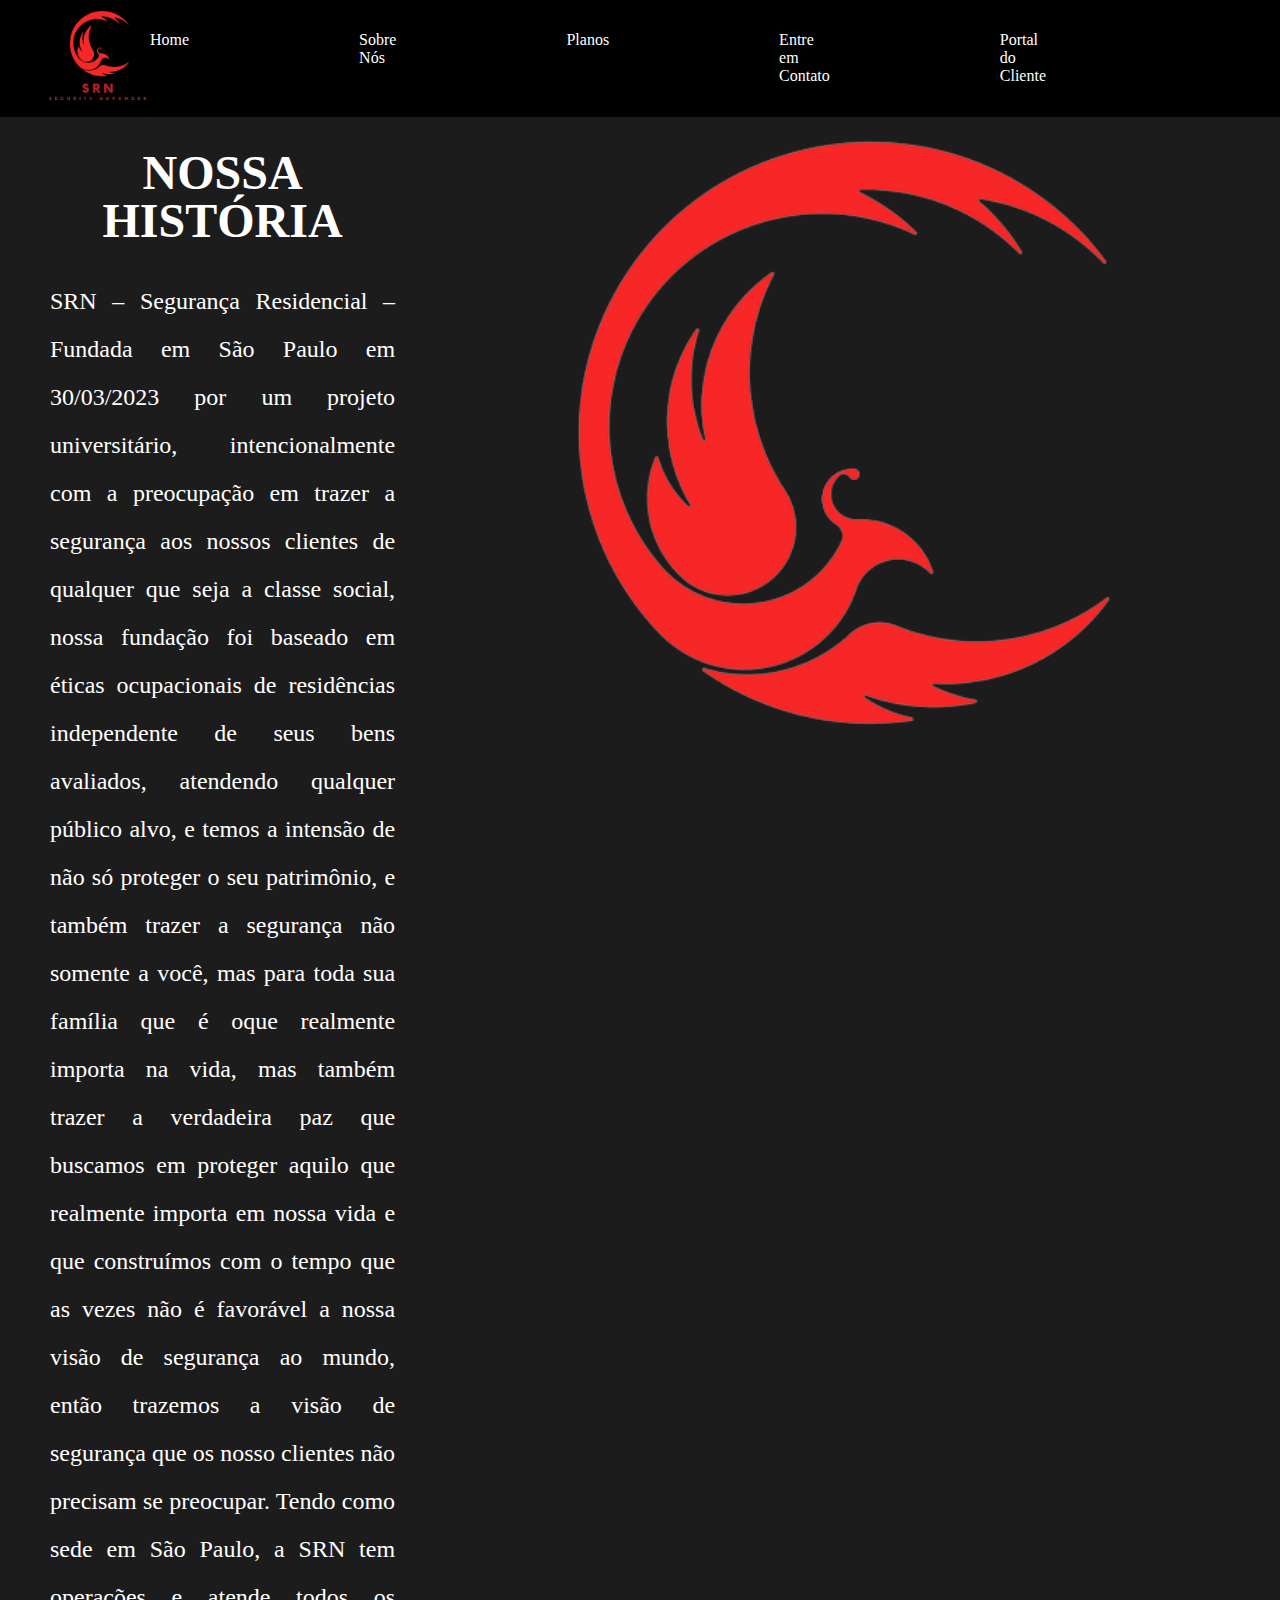
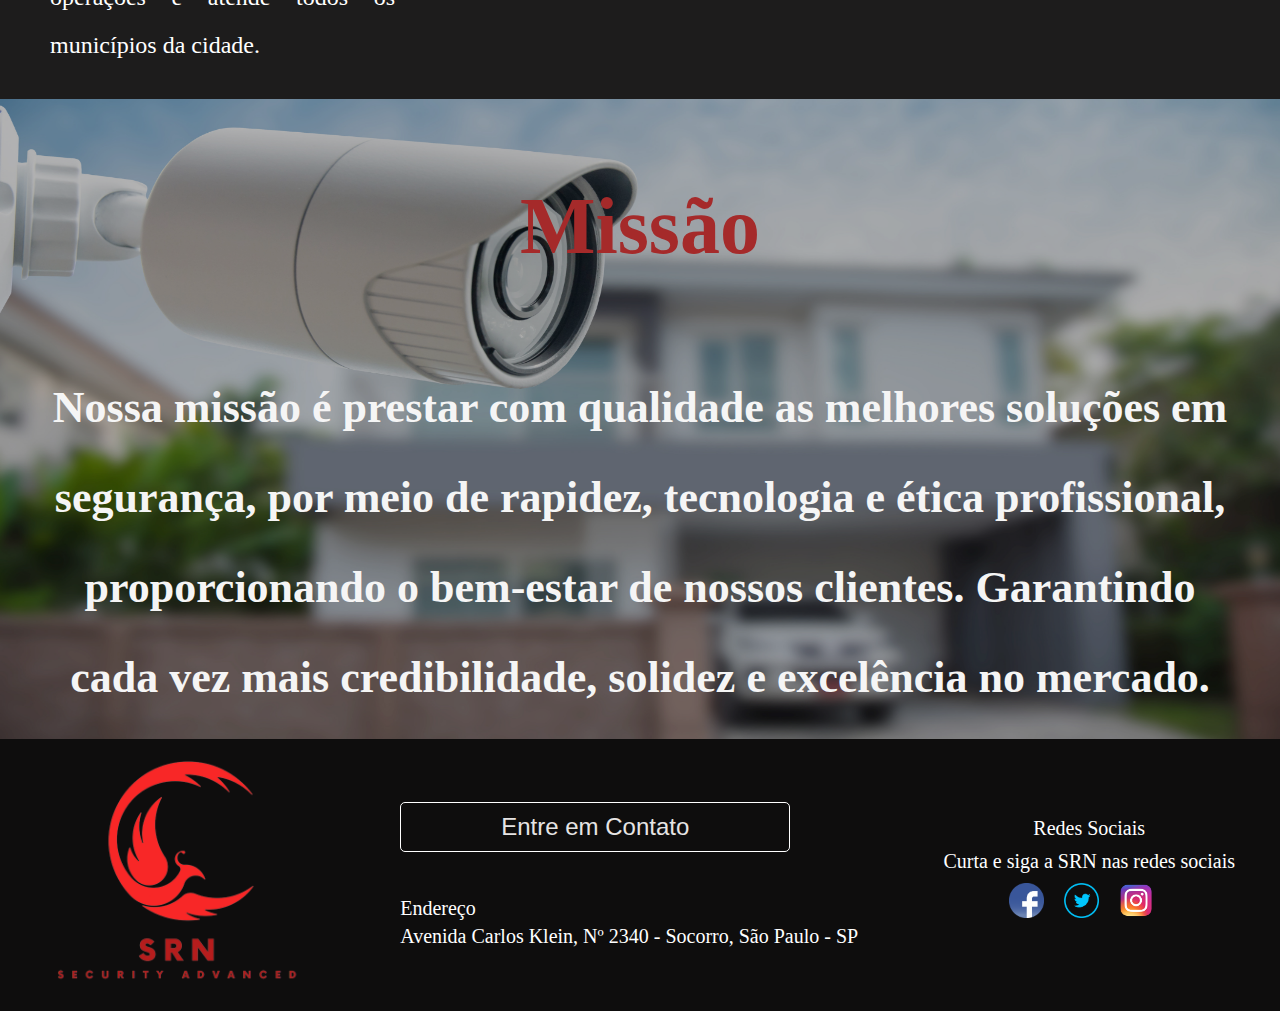
<file: Nova pasta/About Us/index.html>
<!DOCTYPE html>
<html lang="pt-br">
<head>
    <meta charset="UTF-8">
    <meta http-equiv="X-UA-Compatible" content="IE=edge">
    <meta name="viewport" content="width=device-width, initial-scale=1.0">
    <title>Sobre Nós</title>
    <link rel="stylesheet" href="style.css">
    
</head>
<body>

    <header>
        <div class="logo"> <img src="../assets/logo.png"></div>
        <div class="xx">
            <div class="tex1"> <a href="../home/index.html">Home</a></div>
            <div class="tex1"><a href="../About Us/index.html">Sobre Nós</a></div>
            <div class="tex1"><a href="../Plans/index.html">Planos</a></div>
            <div class="tex1"><a href="../Contact us/index.html">Entre em Contato</a></div>
            <div class="tex1"><a href="../login/index.html">Portal do Cliente</a></div>
        </div>
    </header> 
    
    <div class="container-about">
        <div class="box-about">
            <div class="text-box"> 
                <h1>NOSSA HISTÓRIA</h1>
                 SRN – Segurança Residencial – Fundada em São Paulo em 30/03/2023 por um projeto universitário, intencionalmente com a preocupação em trazer a segurança aos nossos clientes de qualquer que seja a classe social, nossa fundação foi baseado em éticas ocupacionais de residências independente de seus bens avaliados, atendendo qualquer público alvo, e temos a intensão de não só proteger o seu patrimônio, e também trazer a segurança não somente a você, mas para toda sua família que é oque realmente importa na vida, mas também trazer a verdadeira paz que buscamos em proteger aquilo que realmente importa em nossa vida e que construímos com o tempo que as vezes não é favorável a nossa visão de segurança ao mundo, então trazemos a visão de segurança que os nosso clientes não precisam se preocupar. Tendo como sede em São Paulo, a SRN tem operações e atende todos os municípios da cidade.

            </div>
            <img src="../assets/fundo1.png">
        </div>
        <div id="slider">
            <div class="selected">
                <h2>Missão</h2>
                <span>Nossa missão é prestar com qualidade as melhores soluções em segurança, por meio de rapidez, tecnologia e ética profissional, proporcionando o bem-estar de nossos clientes. Garantindo cada vez mais credibilidade, solidez e excelência no mercado.</span>
               <img src="../assets/img3 1 (1).png">
            </div>
            <div>
                <h2>Visão</h2>
                <span>Nossa visão é estar entre as maiores seguradoras residenciais do país, sendo exemplo de segurança e confiabilidade.</span>
                <img src="../assets/cam.png">
            </div>
            <div>
                <h2>Valores</h2>
                <span> Nosso valor em primeiro lugar é focar, perceber e decidir o que é relevante, planejando o tempo para execução do trabalho de forma eficiente, buscando soluções e estratégias para otimização dos processos. Tendo a capacidade de alcançar e superar metas estabelecidas, garantindo a qualidade no que é feito.</span>
                <img src="../assets/img12 1.png"></div>
            </div>
    </div>



    <footer>
        <div class="log-footer"><img src="../assets/logo.png"></div>
        <div class="box-footer">
            <a href="https://api.whatsapp.com/send?1=pt_BR&phone=5511999898999"> <button> Entre em Contato  </button></a>
            <div class="end">Endereço</div>
            <span id="footer">Avenida Carlos Klein, Nº 2340 - Socorro, São Paulo - SP            </span>
        </div>
        <div class="sociais"> 
            <div class="title-soc">Redes Sociais</div>
            <div class="sub-so">Curta e siga a SRN nas redes sociais</div>
            <div class="log-soc">
                <img src="../assets/facebook.png">
                <img src="../assets/twitter.png">
                <img src="../assets/instagram.png">
            </div>
        </div>
    </footer>

    
    <script src="./script.js"></script>
</body>
</html>
</file>
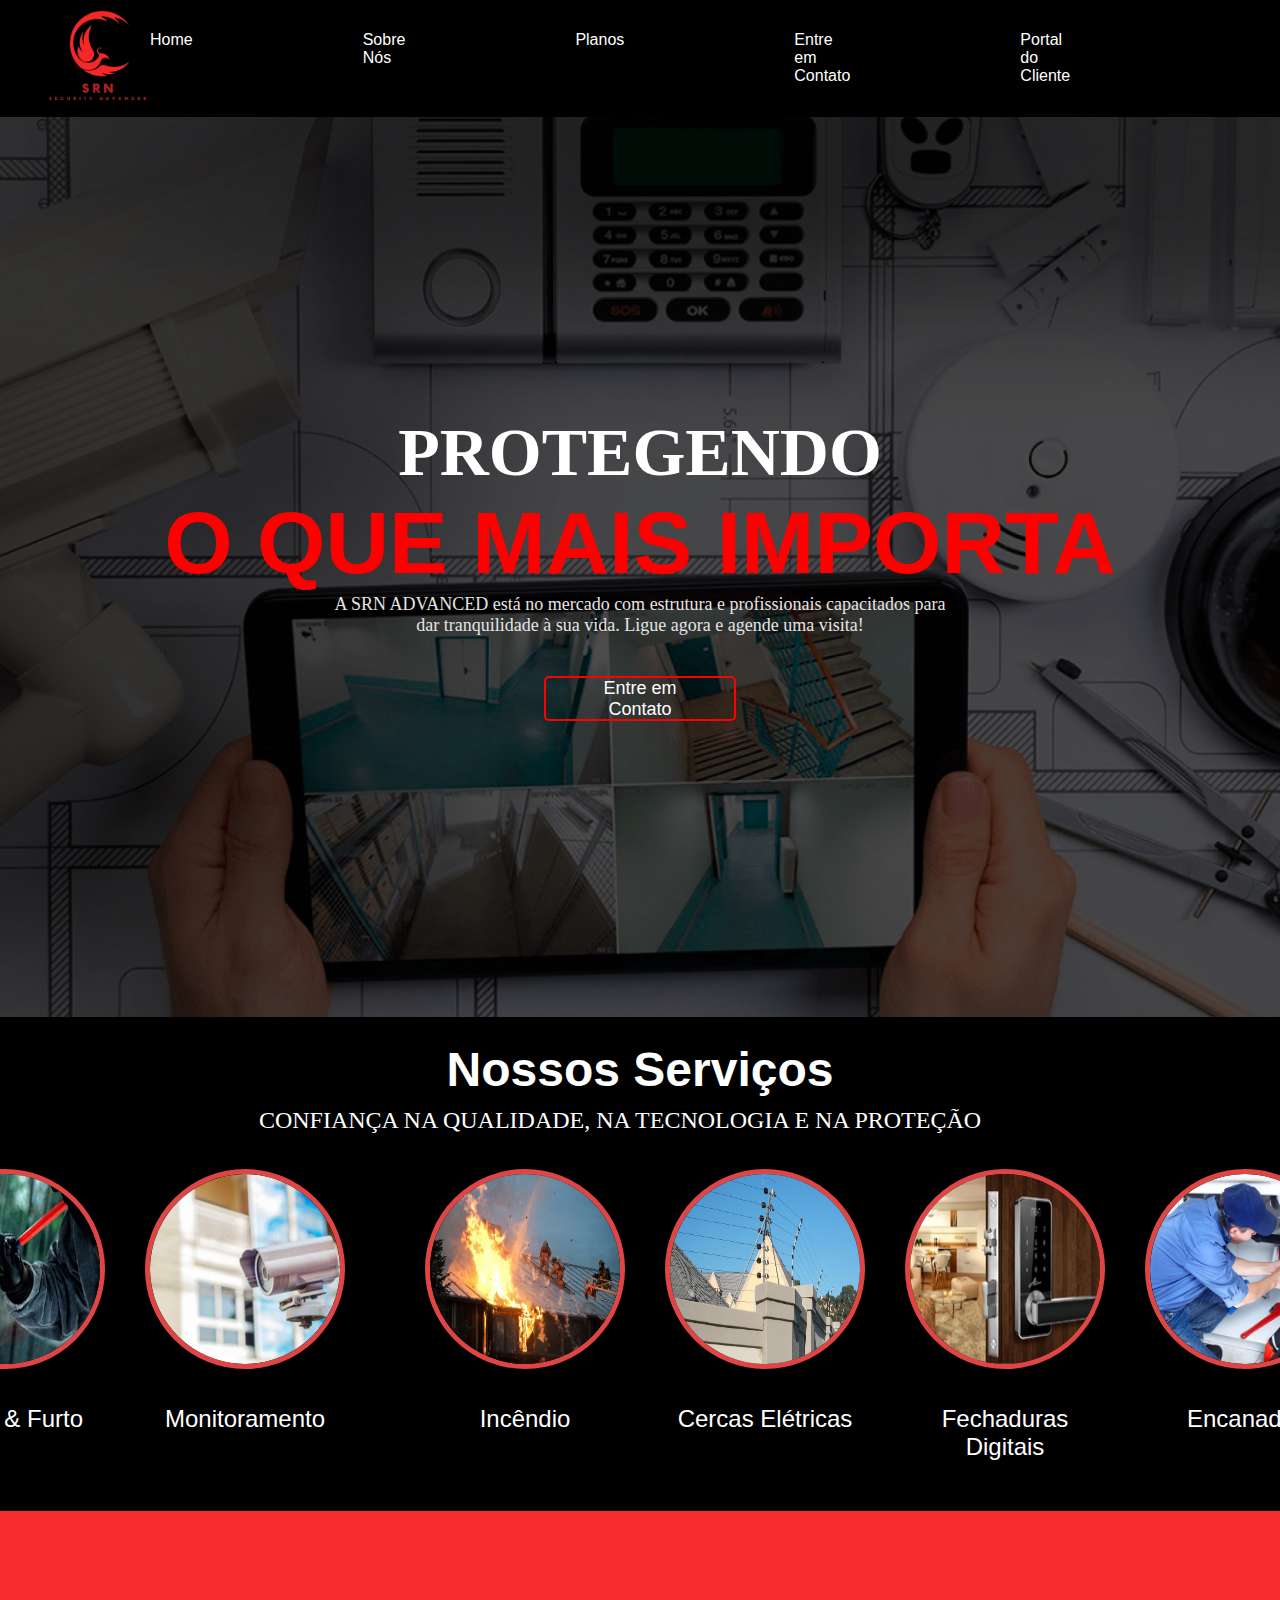
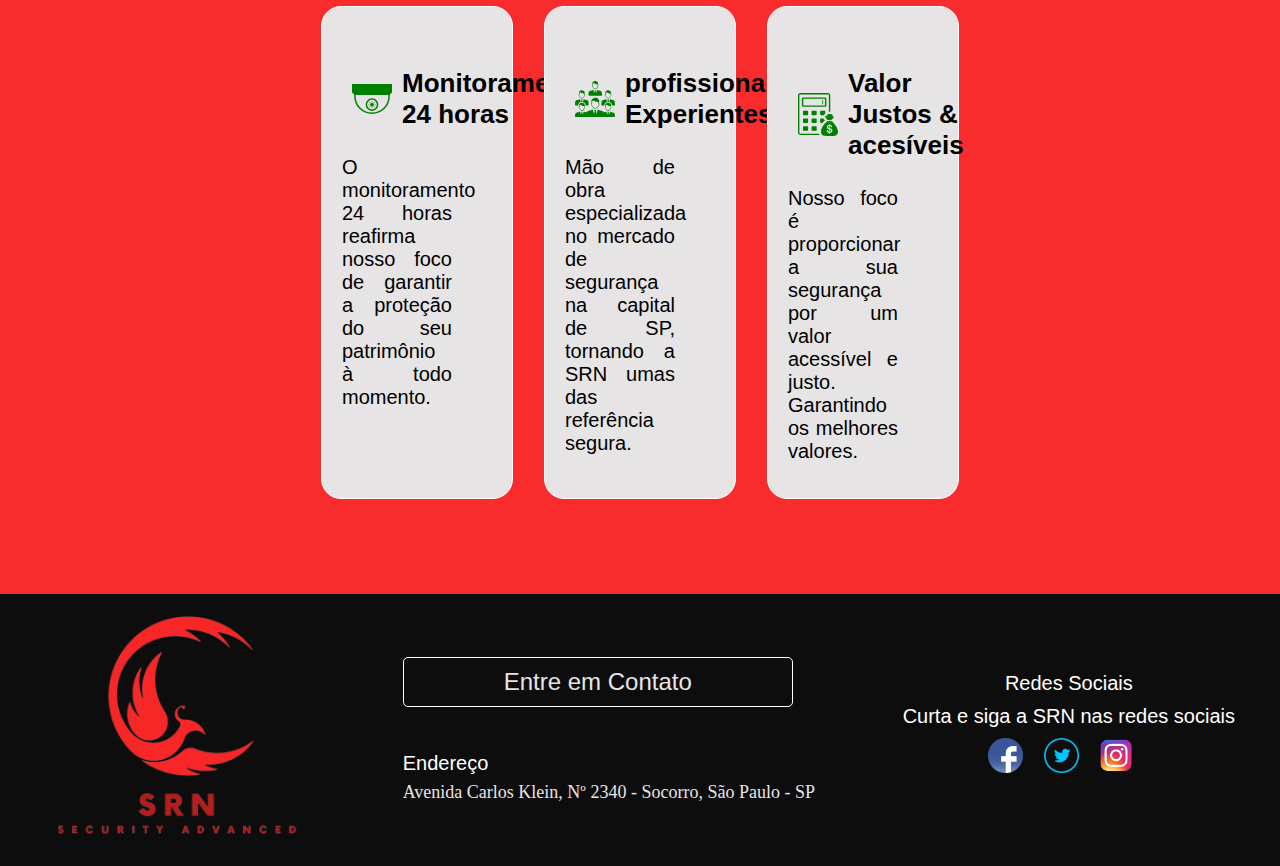
<file: Nova pasta/home/index.html>
<!DOCTYPE html>
<html lang="pt-bt">
<head>
    <meta charset="UTF-8">
    <meta name="viewport" content="width=device-width, initial-scale=1.0">
    <title>HOME</title>
    <link rel="stylesheet" href="style.css">
    <link rel="import" href="../components/header/index.html">
</head>
<body>

    <header>
        <div class="logo"> <img src="../assets/logo.png"></div>
        <div class="xx">
            <div class="tex1"> <a href="../home/index.html">Home</a></div>
            <div class="tex1"><a href="../About Us/index.html">Sobre Nós</a></div>
            <div class="tex1"><a href="../Plans/index.html">Planos</a></div>
            <div class="tex1"><a href="../Contact us/index.html">Entre em Contato</a></div>
            <div class="tex1"><a href="../login/index.html">Portal do Cliente</a></div>
        </div>
    </header>   


    <div class="container-home">
       <h1>PROTEGENDO</h1>
       <h2>O QUE MAIS IMPORTA</h2>
       <span> A SRN ADVANCED está no mercado com estrutura e profissionais capacitados para <br> dar tranquilidade à sua vida. Ligue agora e agende uma visita!</span>
    <button> <a href="../Contact us/index.html">   Entre em Contato</a></button> 
    </div>

    <div class="one-range">
        <div class="box-line"><h4>Nossos Serviços</h4><span>CONFIANÇA NA QUALIDADE, NA TECNOLOGIA E NA PROTEÇÃO</span></div>
        <div class="all-box">
        <div class="one-box">
            <img src="../assets/furto.jpg">
            <div class="title-box">Roubo & Furto</div>
        </div>
        <div class="one-box">
            <img src="../assets/cameras.jpg">
            <div class="title-box">Monitoramento</div>
        </div>
        <div class="one-box">
            <img src="../assets/fire.jpg">
            <div class="title-box">Incêndio</div>
        </div>
        <div class="one-box">
            <img src="../assets/cerca5.jpg">
            <div class="title-box">Cercas Elétricas</div>
        </div>
        <div class="one-box">
            <img src="../assets/fechadura-digital.jpg">
            <div class="title-box">Fechaduras Digitais</div>
        </div>
        <div class="one-box">
            <img src="../assets/encanador.webp">
            <div class="title-box">Encanador</div>
        </div>
        </div>        
    </div>
    <div class="secund-range">
        <div class="secund-box">
            <div class="secund-header">
                <img src="../assets/camera-icon.svg">
                <h3>Monitoramento 24 horas</h3>
            </div>
            <div class="description">O monitoramento 24 horas reafirma nosso foco de garantir a proteção do seu patrimônio à todo momento.</div>
        </div>

        <div class="secund-box">
            <div class="secund-header">
                <img src="../assets/crowd.svg">
                <h3>profissionais Experientes</h3>
            </div>
            <div class="description">Mão de obra especializada no mercado de segurança na capital de SP, tornando a SRN umas das referência segura.</div>
        </div>

        <div class="secund-box">
            <div class="secund-header">
                <img src="../assets/calculator.svg" >
                <h3>Valor Justos & acesíveis </h3>
            </div>
            <div class="description">Nosso foco é proporcionar a sua segurança por um valor acessível e justo. Garantindo os melhores valores. </div>
        </div>
    </div>


    <footer>
        <div class="log-footer"><img src="../assets/logo.png"></div>
        <div class="box-footer">
            <a href="https://api.whatsapp.com/send?1=pt_BR&phone=5511999898999"> <button> Entre em Contato  </button></a>
            <div class="end">Endereço</div>
            <span id="footer">Avenida Carlos Klein, Nº 2340 - Socorro, São Paulo - SP            </span>
        </div>
        <div class="sociais"> 
            <div class="title-soc">Redes Sociais</div>
            <div class="sub-so">Curta e siga a SRN nas redes sociais</div>
            <div class="log-soc">
                <img src="../assets/facebook.png">
                <img src="../assets/twitter.png">
                <img src="../assets/instagram.png">
            </div>
        </div>
    </footer>

    
</body>
</html>
</file>
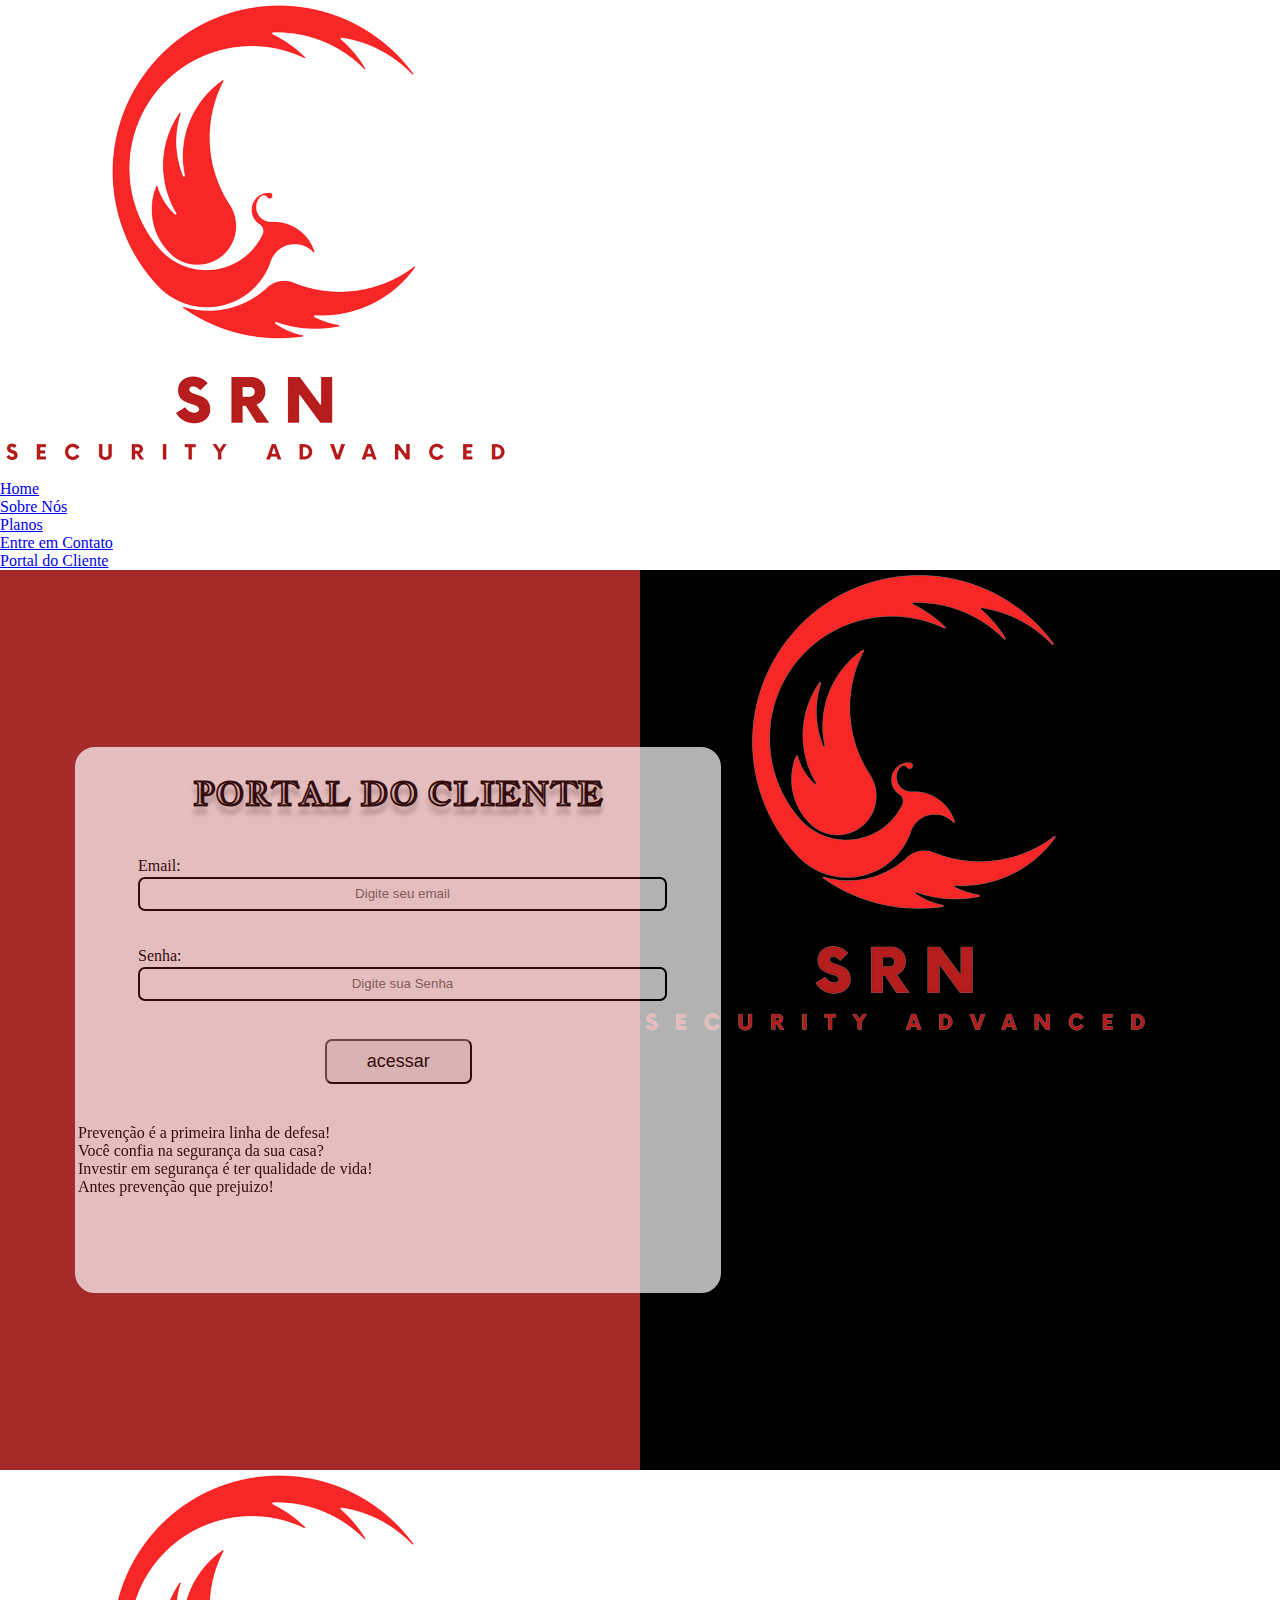
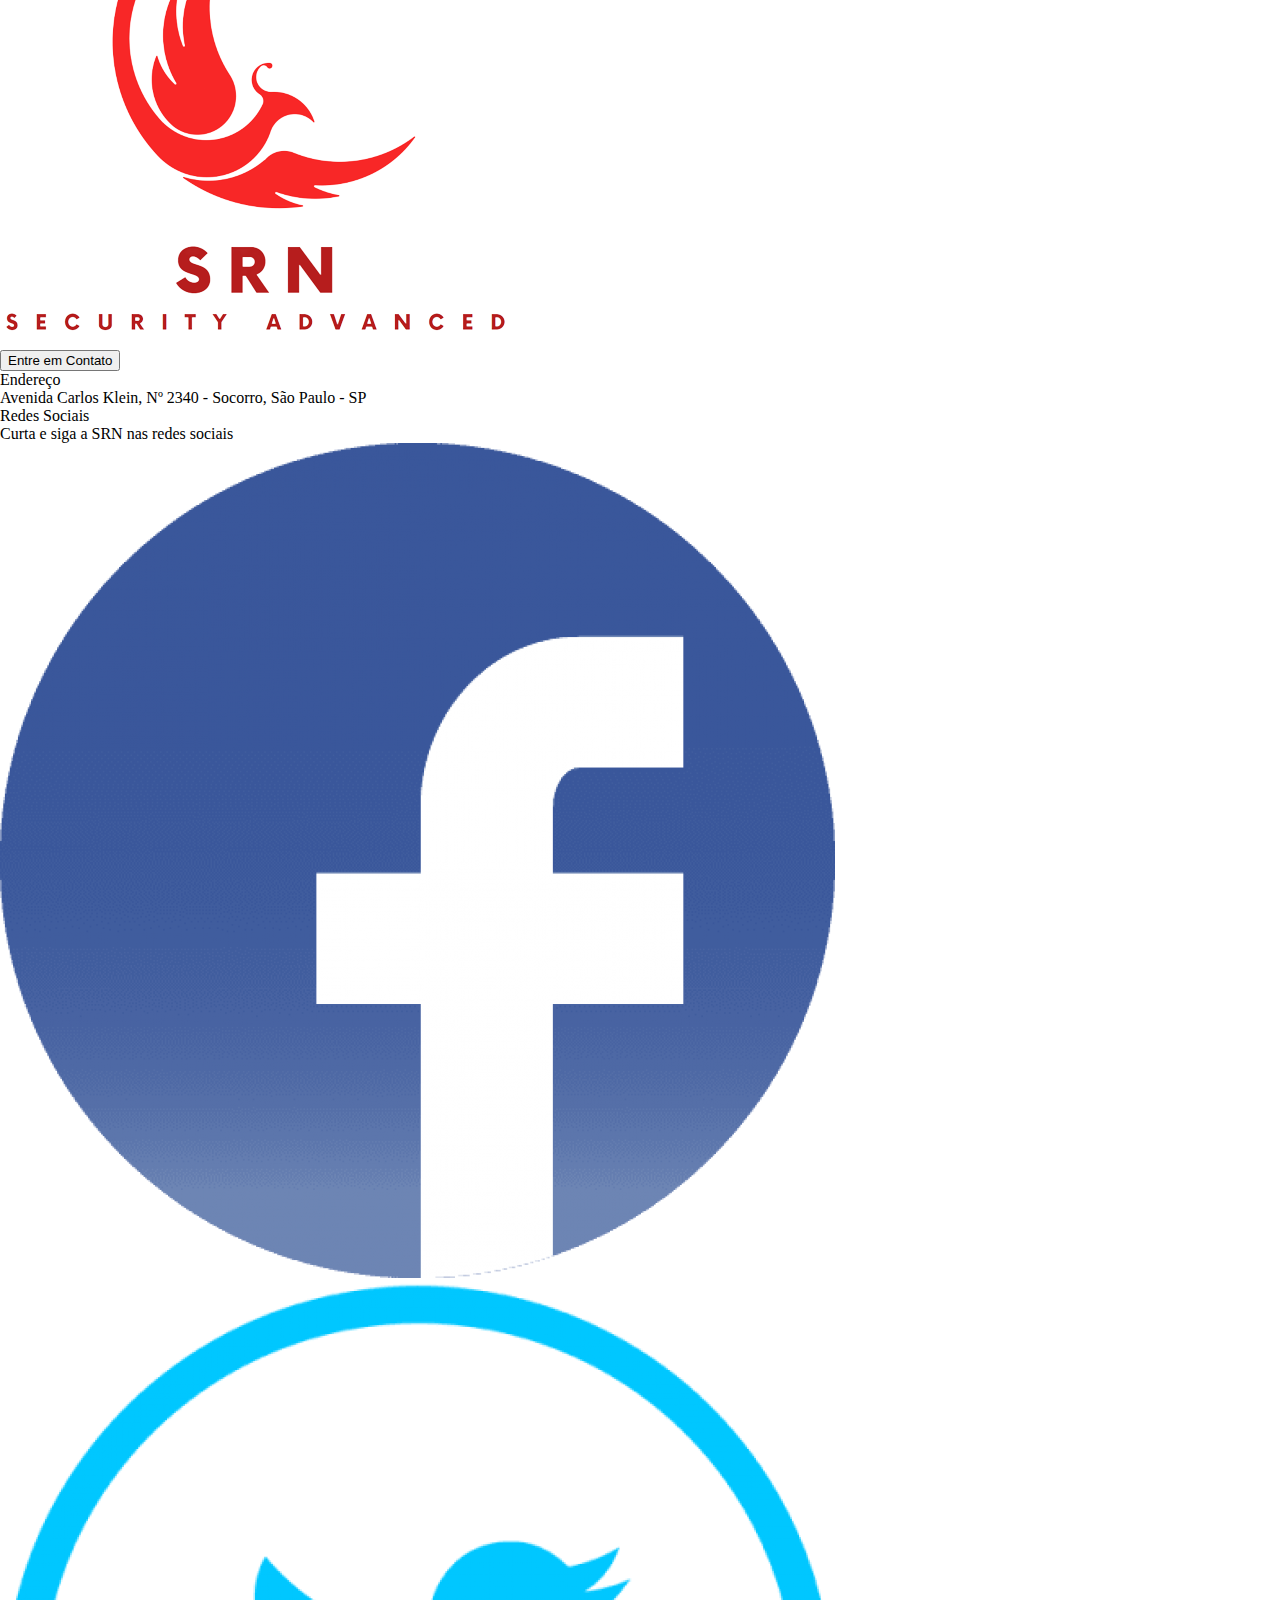
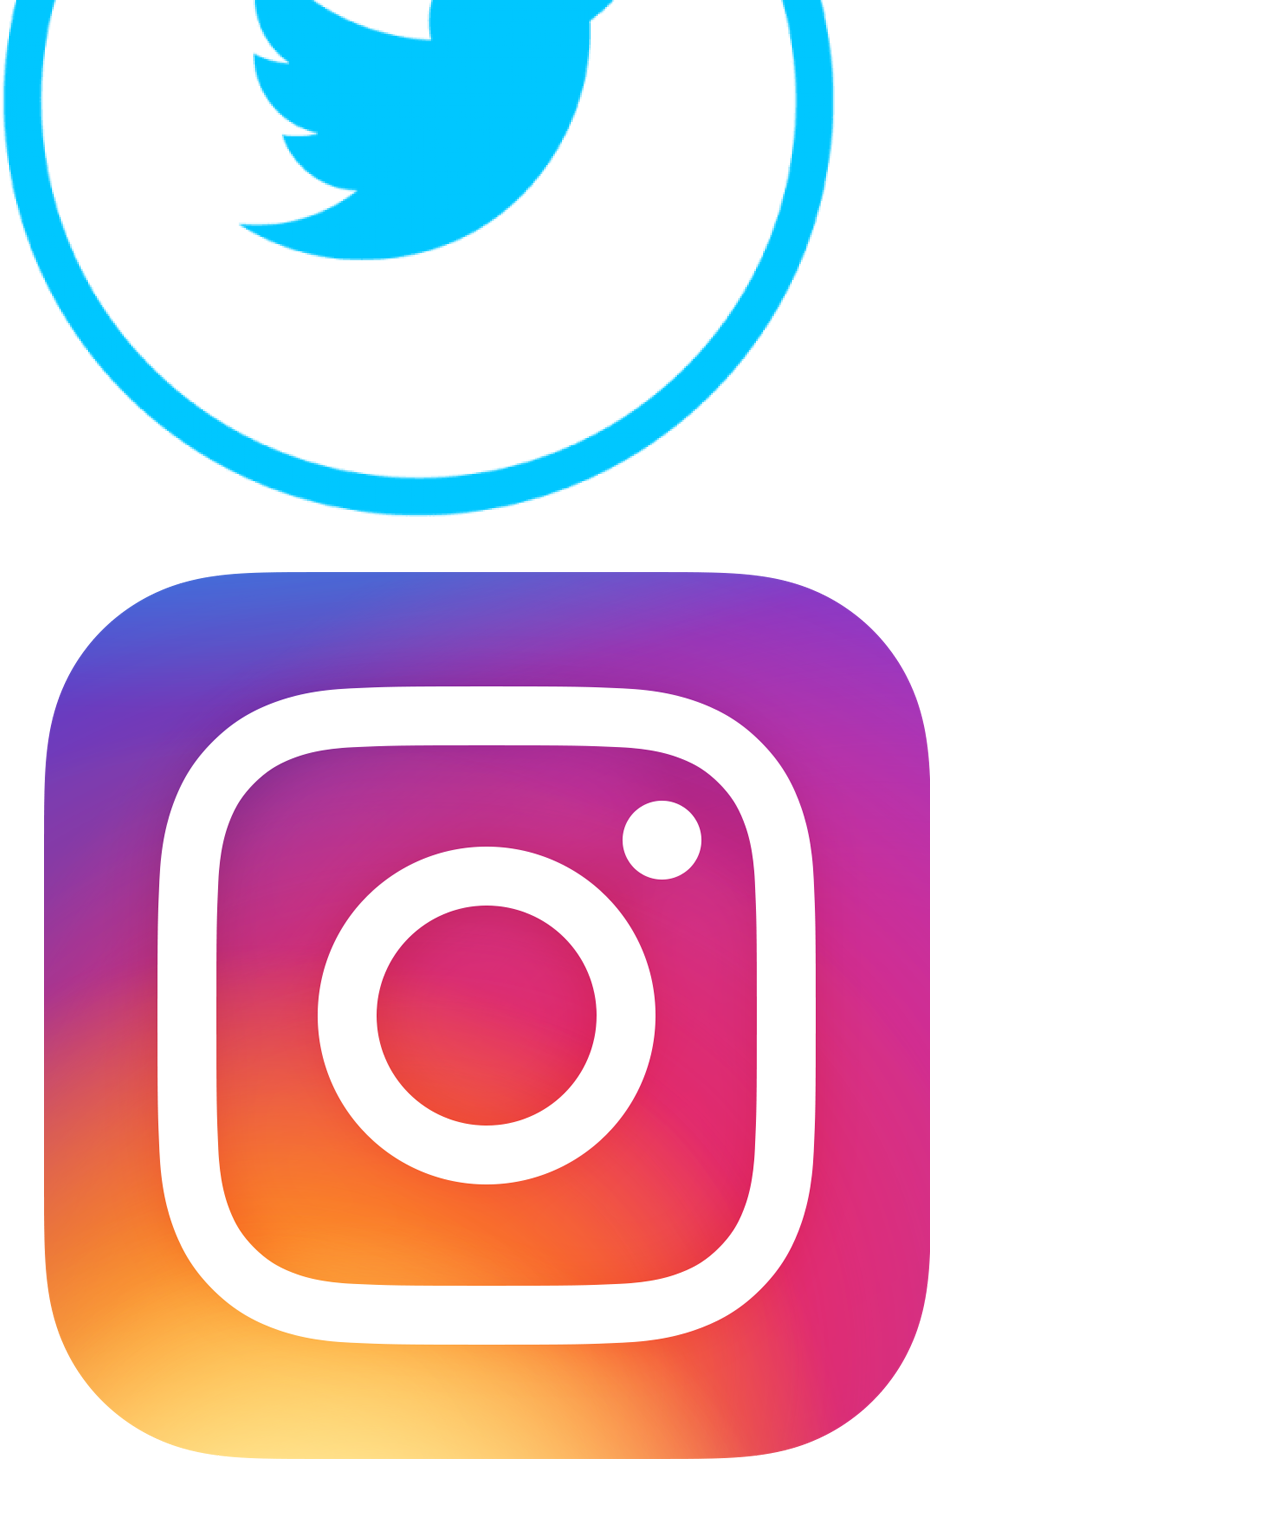
<file: Nova pasta/login/index.html>
<!DOCTYPE html>
<html lang="pt-br">
<head>
    <meta charset="UTF-8">
    <meta name="viewport" content="width=device-width, initial-scale=1.0">
    <title>Portal do Cliente</title>
    <link rel="stylesheet" href="style.css">
</head>
<body>
    <header>
        <div class="logo"> <img src="../assets/logo.png"></div>
        <div class="xx">
            <div class="tex1"> <a href="../home/index.html">Home</a></div>
            <div class="tex1"><a href="../About Us/index.html">Sobre Nós</a></div>
            <div class="tex1"><a href="../Plans/index.html">Planos</a></div>
            <div class="tex1"><a href="../Contact us/index.html">Entre em Contato</a></div>
            <div class="tex1"><a href="../login/index.html">Portal do Cliente</a></div>
        </div>
    </header> 
    
    <div class="container">
        <div class="box1">
            <div class="box-form">
                <h1>PORTAL DO CLIENTE</h1>
                <form name="form" method="post">
                    <label for="email">Email:</label> <br>
                    <input type="email" name="email" id="email" placeholder="Digite seu email"  required> <br><br><br>
                    <label for="senha">Senha:</label> <br>
                    <input type="password" name="senha" id="senha" placeholder="Digite sua Senha" required> <br><br>
                    <input type="submit" name="acessar" id="acessar" value="acessar" onclick="Acessar(senha.value, email.value)">
                </form>
                <div id="slider">
                    <div class="selected">Prevenção é a primeira linha de defesa!</div>
                    <div>Você confia na segurança da sua casa?</div>
                    <div>Investir em segurança é ter qualidade de vida!</div>
                    <div>Antes prevenção que prejuizo!</div>
                </div>
            </div>
        </div>
        <div class="box2"> <img src="../assets/logo.png" alt="logo da empresa"></div>
    </div>




    <footer>
        <div class="log-footer"><img src="../assets/logo.png"></div>
        <div class="box-footer">
            <a href="../Contact us/index.html">  <button> Entre em Contato  </button></a>
            <div class="end">Endereço</div>
            <span id="footer">Avenida Carlos Klein, Nº 2340 - Socorro, São Paulo - SP            </span>
        </div>
        <div class="sociais"> 
            <div class="title-soc">Redes Sociais</div>
            <div class="sub-so">Curta e siga a SRN nas redes sociais</div>
            <div class="log-soc">
                <img src="../assets/facebook.png">
                <img src="../assets/twitter.png">
                <img src="../assets/instagram.png">
            </div>
        </div>
    </footer>


    <script src="./script.js"></script>
</body>
</html>
</file>
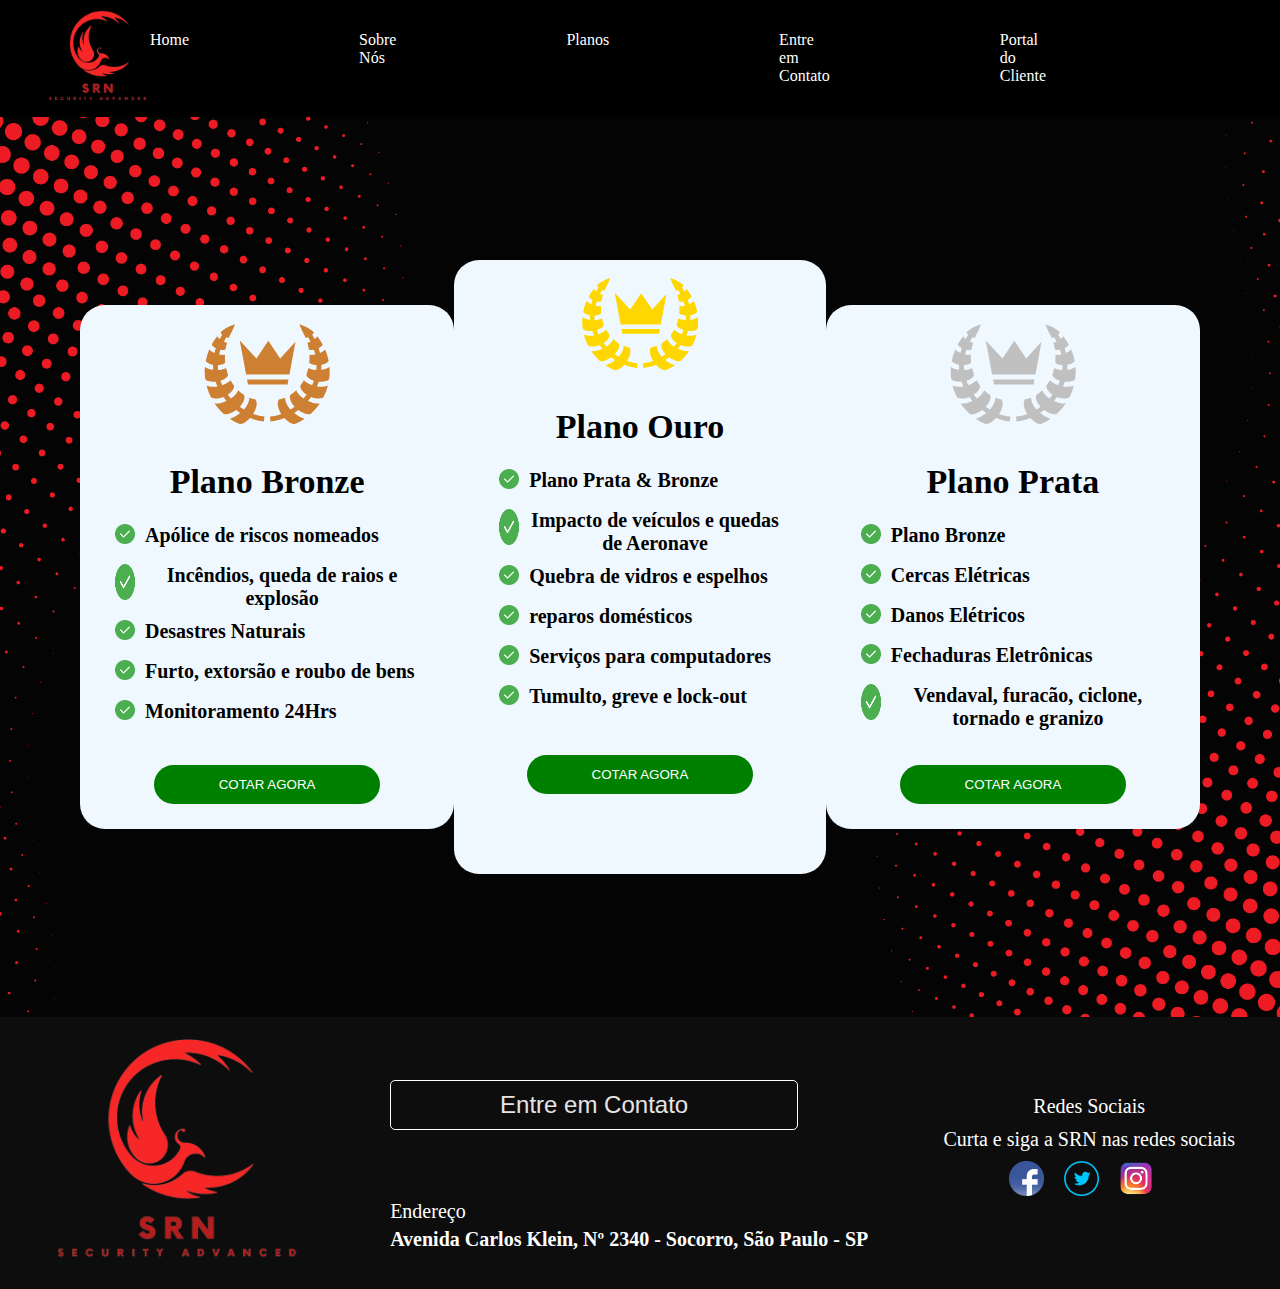
<file: Nova pasta/Plans/index.html>
<!DOCTYPE html>
<html lang="pt-br">
<head>
    <meta charset="UTF-8">
    <meta http-equiv="X-UA-Compatible" content="IE=edge">
    <meta name="viewport" content="width=device-width, initial-scale=1.0">
    <title>Nossos Planos</title>
    <link rel="stylesheet" href="style.css">
</head>
<body>
    <header>
        <div class="logo"> <img src="../assets/logo.png"></div>
         <div class="xx">
            <div class="tex1"> <a href="../home/index.html">Home</a></div>
            <div class="tex1"><a href="../About Us/index.html">Sobre Nós</a></div>
            <div class="tex1"><a href="../Plans/index.html">Planos</a></div>
            <div class="tex1"><a href="../Contact us/index.html">Entre em Contato</a></div>
            <div class="tex1"><a href="../login/index.html">Portal do Cliente</a></div>
        </div>
    </header> 

    <div class="container-plans">
        <div class="boxs-plans">
            <img src="../assets/bronze.svg">
            <div class="fil-box">
                <h1>Plano Bronze</h1>
                <div class="boxs-texts">
                    <div class="minis-box"><img src="../assets/correto.png" alt="Simbolo de correto"> <span> Apólice de riscos nomeados</span></div>
                    <div class="minis-box"><img src="../assets/correto.png" alt="Simbolo de correto"> <span> Incêndios, queda de raios e explosão </span></div>
                    <div class="minis-box"><img src="../assets/correto.png" alt="Simbolo de correto"> <span> Desastres Naturais</span></div>
                    <div class="minis-box"><img src="../assets/correto.png" alt="Simbolo de correto"><span> Furto, extorsão e roubo de bens </span></div>
                    <div class="minis-box"><img src="../assets/correto.png" alt="Simbolo de correto"> <span> Monitoramento 24Hrs</span></div>
                    <button> <a href="https://api.whatsapp.com/send?1=pt_BR&phone=5511933878377"> COTAR AGORA</a></button>
                </div>
            </div>
        </div>

        <div class="boxs-plans2">
            <img src="../assets/ouro.svg">
            <div class="fil-box">
                <h1>Plano Ouro</h1>
                <div class="boxs-texts">
                    <div class="minis-box"><img src="../assets/correto.png" alt="Simbolo de correto"> <span> Plano Prata & Bronze </span></div>
                    <div class="minis-box"><img src="../assets/correto.png" alt="Simbolo de correto"> <span> Impacto de veículos e quedas de Aeronave </span></div>
                    <div class="minis-box"><img src="../assets/correto.png" alt="Simbolo de correto"> <span> Quebra de vidros e espelhos</span></div>
                    <div class="minis-box"><img src="../assets/correto.png" alt="Simbolo de correto"> <span> reparos domésticos</span></div>
                    <div class="minis-box"><img src="../assets/correto.png" alt="Simbolo de correto"> <span> Serviços para computadores</span></div>
                    <div class="minis-box"><img src="../assets/correto.png" alt="Simbolo de correto"> <span> Tumulto, greve e lock-out</span></div>
                    <button> <a href="https://api.whatsapp.com/send?1=pt_BR&phone=5511933878377"> COTAR AGORA</a></button>
                </div>
            </div>
        </div>

        <div class="boxs-plans">
            <img src="../assets/prata.svg">
            <div class="fil-box">
                <h1>Plano Prata</h1>
                <div class="boxs-texts">
                    <div class="minis-box"><img src="../assets/correto.png" alt="Simbolo de correto"> <span> Plano Bronze </span></div>
                    <div class="minis-box"><img src="../assets/correto.png" alt="Simbolo de correto"> <span> Cercas Elétricas  </span></div>
                    <div class="minis-box"><img src="../assets/correto.png" alt="Simbolo de correto"> <span> Danos Elétricos</span></div>
                    <div class="minis-box"><img src="../assets/correto.png" alt="Simbolo de correto"> <span> Fechaduras Eletrônicas </span></div>
                    <div class="minis-box"><img src="../assets/correto.png" alt="Simbolo de correto"> <span> Vendaval, furacão, ciclone, tornado e granizo </span></div>                   
                    <button> <a href="https://api.whatsapp.com/send?1=pt_BR&phone=5511933878377"> COTAR AGORA</a></button>
                </div>
            </div>
        </div>
    </div>



    <footer>
        <div class="log-footer"><img src="../assets/logo.png"></div>
        <div class="box-footer">
            <a href="https://api.whatsapp.com/send?1=pt_BR&phone=5511999898999"> <button> Entre em Contato  </button></a>
            <div class="end">Endereço</div>
            <span id="footer">Avenida Carlos Klein, Nº 2340 - Socorro, São Paulo - SP            </span>
        </div>
        <div class="sociais"> 
            <div class="title-soc">Redes Sociais</div>
            <div class="sub-so">Curta e siga a SRN nas redes sociais</div>
            <div class="log-soc">
                <img src="../assets/facebook.png">
                <img src="../assets/twitter.png">
                <img src="../assets/instagram.png">
            </div>
        </div>
    </footer>
    
</body>
</html>
</file>
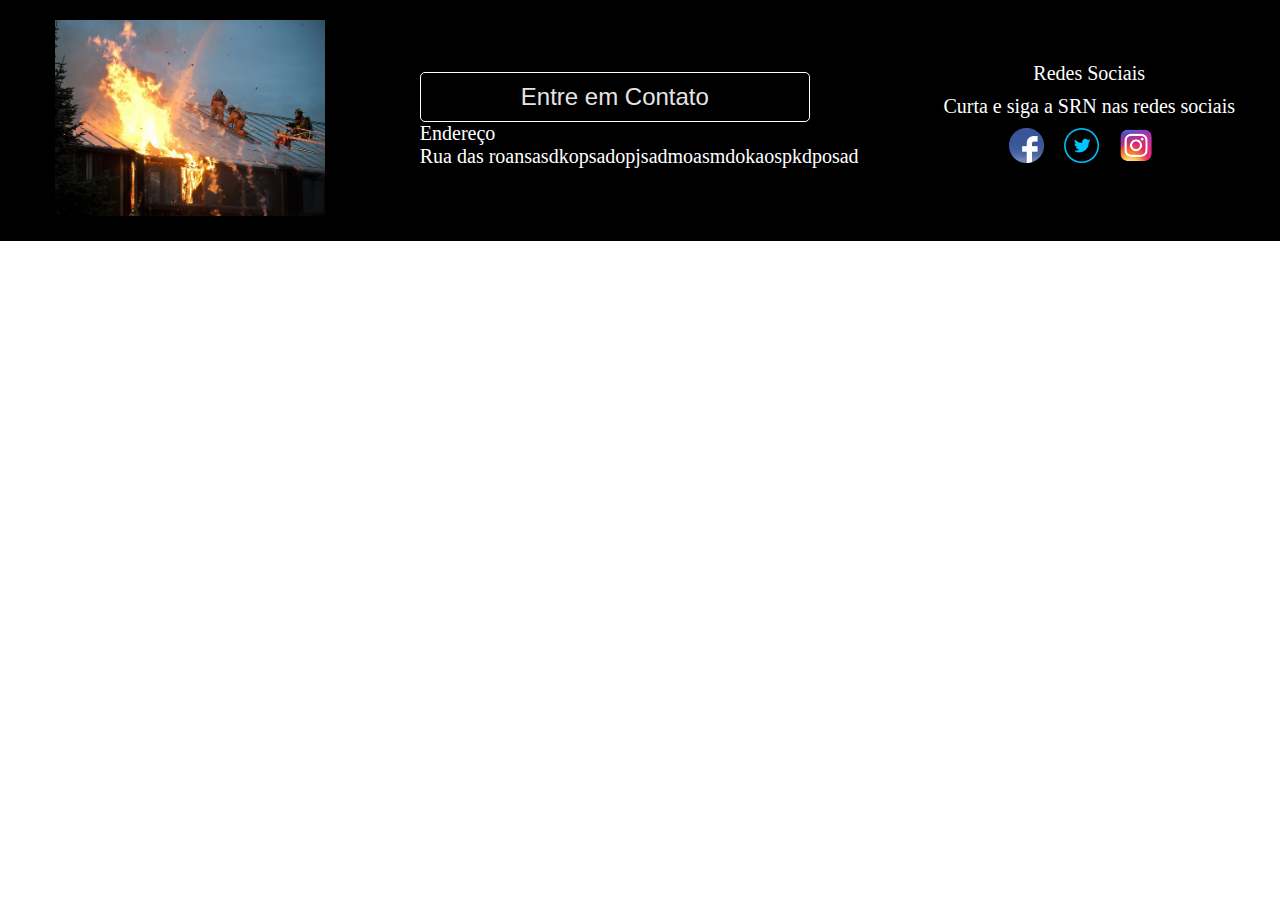
<file: Nova pasta/components/fooder/index.html>
<!DOCTYPE html>
<html lang="pt-br">
<head>
    <meta charset="UTF-8">
    <meta http-equiv="X-UA-Compatible" content="IE=edge">
    <meta name="viewport" content="width=device-width, initial-scale=1.0">
    <link rel="stylesheet" href="style.css">
    <title>Document</title>
</head>
<body>
    <footer>
        <div class="log-footer"><img src="../../assets/fire.jpg"></div>
        <div class="box-footer">
            <button> Entre em Contato</button>
            <div class="end">Endereço</div>
            <span id="footer">Rua das roansasdkopsadopjsadmoasmdokaospkdposad</span>
        </div>
        <div class="sociais"> 
            <div class="title-soc">Redes Sociais</div>
            <div class="sub-so">Curta e siga a SRN nas redes sociais</div>
            <div class="log-soc">
                <img src="../../assets/facebook.png">
                <img src="../../assets/twitter.png">
                <img src="../../assets/instagram.png">
            </div>
        </div>
    </footer>
</body>
</html>
</file>
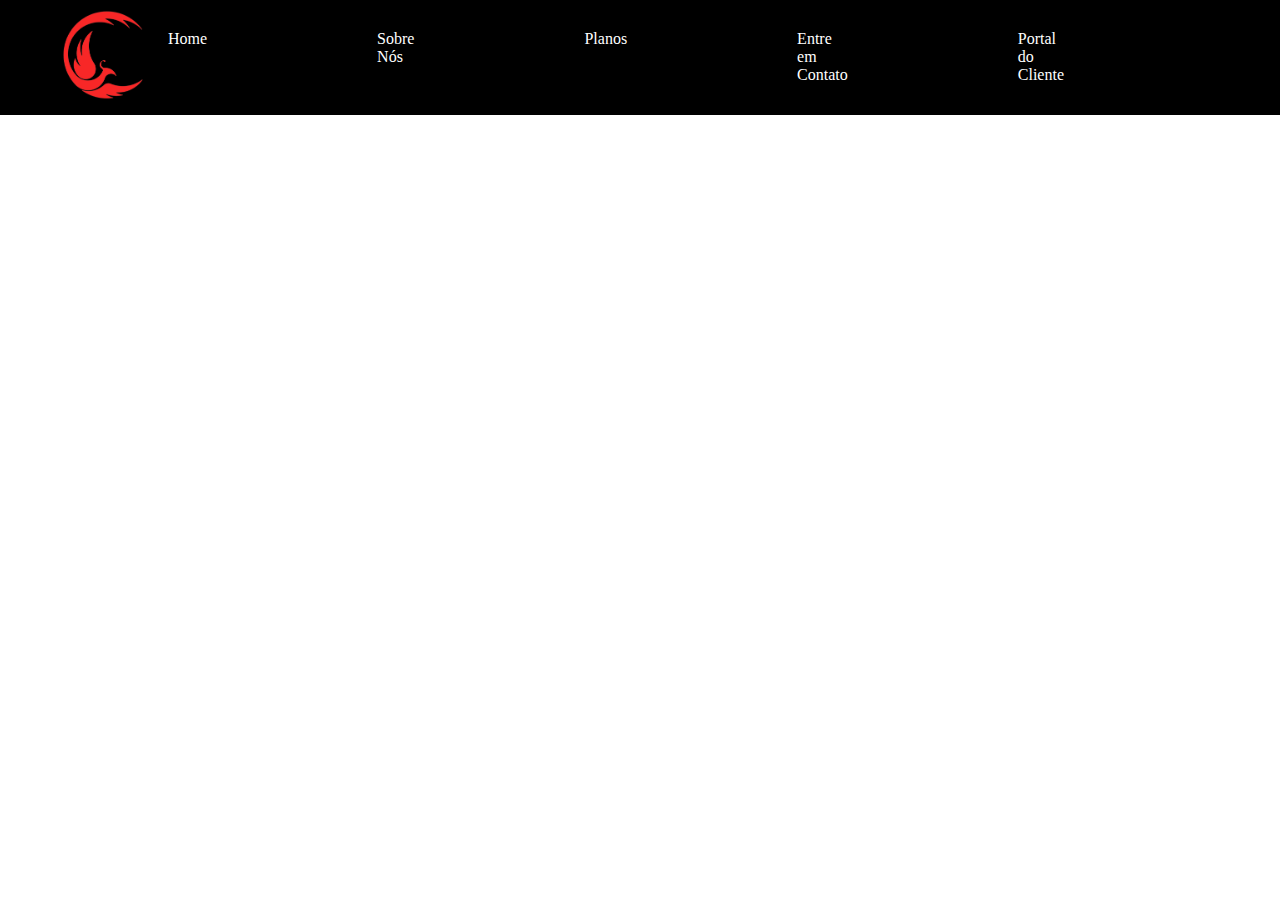
<file: Nova pasta/components/header/index.html>
<!DOCTYPE html>
<html lang="pt-br">
<head>
    <meta charset="UTF-8">
    <meta http-equiv="X-UA-Compatible" content="IE=edge">
    <meta name="viewport" content="width=device-width, initial-scale=1.0">
    <title>Document</title>
    <link rel="stylesheet" href="style.css">
</head>
<body>
    <header>
        <div class="logo"> <img src="../../assets/fundo1.png"></div>
        <div class="xx">
            <div class="tex1">Home</div>
            <div class="tex1">Sobre Nós</div>
            <div class="tex1">Planos</div>
            <div class="tex1">Entre em Contato</div>
            <div class="tex1">Portal do Cliente</div>
        </div>
    </header>
</body>
</html>
</file>
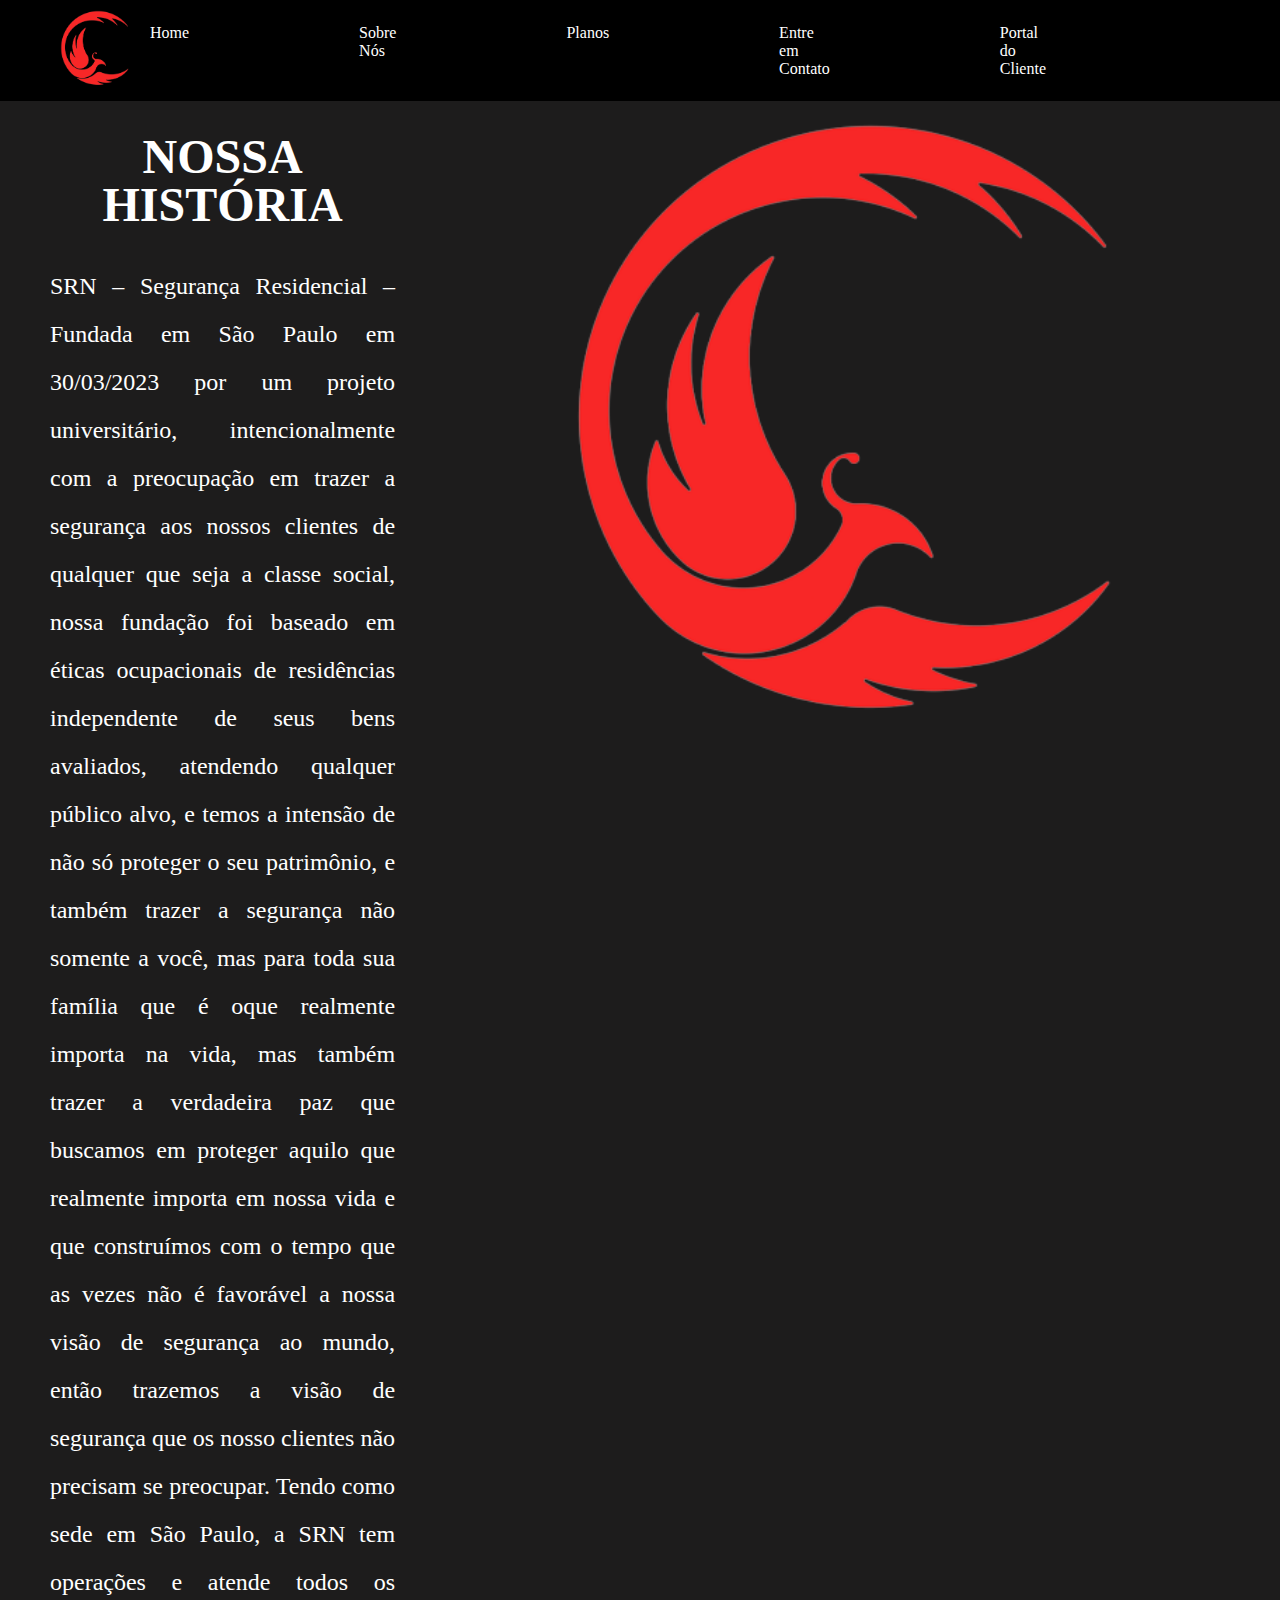
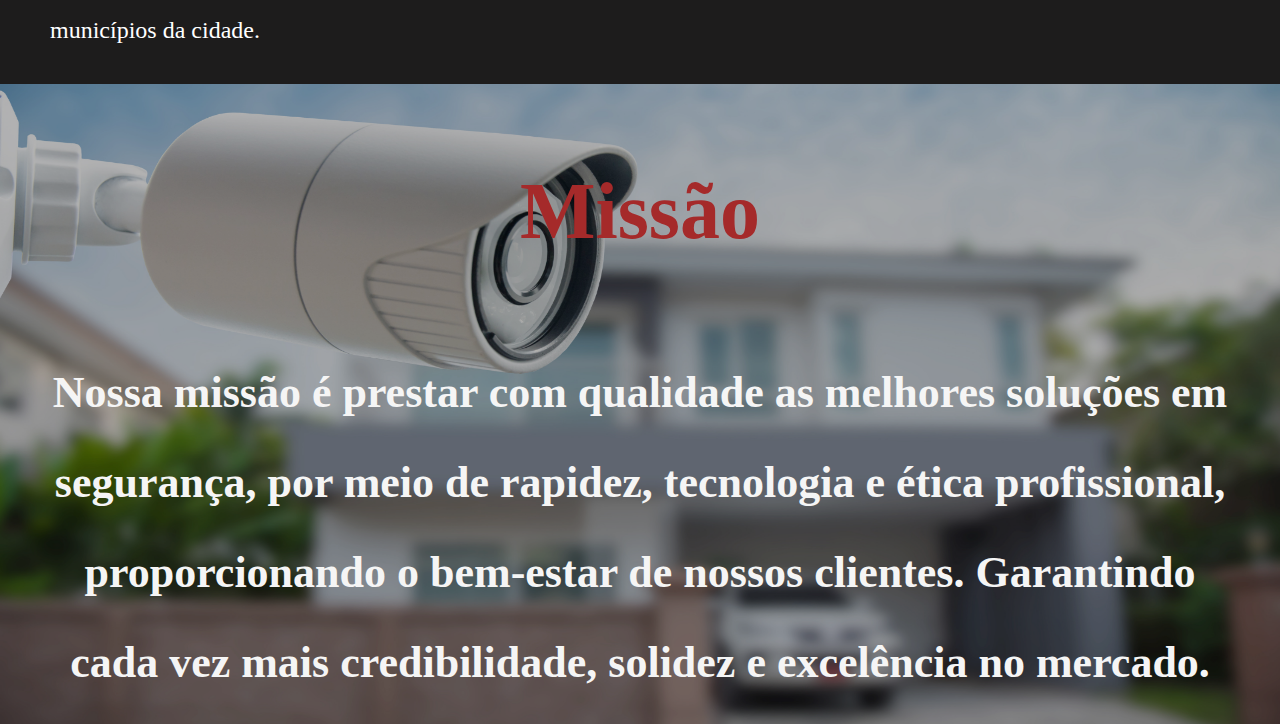
<file: SRN-seguro-residencial/Nova pasta/About Us/index.html>
<!DOCTYPE html>
<html lang="pt-br">
<head>
    <meta charset="UTF-8">
    <meta http-equiv="X-UA-Compatible" content="IE=edge">
    <meta name="viewport" content="width=device-width, initial-scale=1.0">
    <title>Sobre Nós</title>
    <link rel="stylesheet" href="style.css">
    
</head>
<body>

    <header>
        <div class="logo"> <img src="../assets/fundo1.png"></div>
        <div class="xx">
            <div class="tex1"> <a href="../home/index.html">Home</a></div>
            <div class="tex1"><a href="../About Us/index.html">Sobre Nós</a></div>
            <div class="tex1"><a href="../Plans/index.html">Planos</a></div>
            <div class="tex1"><a href="../Contact us/index.html">Entre em Contato</a></div>
            <div class="tex1"><a href="../login/index.html">Portal do Cliente</a></div>
        </div>
    </header> 
    
    <div class="container-about">
        <div class="box-about">
            <div class="text-box"> 
                <h1>NOSSA HISTÓRIA</h1>
                 SRN – Segurança Residencial – Fundada em São Paulo em 30/03/2023 por um projeto universitário, intencionalmente com a preocupação em trazer a segurança aos nossos clientes de qualquer que seja a classe social, nossa fundação foi baseado em éticas ocupacionais de residências independente de seus bens avaliados, atendendo qualquer público alvo, e temos a intensão de não só proteger o seu patrimônio, e também trazer a segurança não somente a você, mas para toda sua família que é oque realmente importa na vida, mas também trazer a verdadeira paz que buscamos em proteger aquilo que realmente importa em nossa vida e que construímos com o tempo que as vezes não é favorável a nossa visão de segurança ao mundo, então trazemos a visão de segurança que os nosso clientes não precisam se preocupar. Tendo como sede em São Paulo, a SRN tem operações e atende todos os municípios da cidade.

            </div>
            <img src="../assets/fundo1.png">
        </div>
        <div id="slider">
            <div class="selected">
                <h2>Missão</h2>
                <span>Nossa missão é prestar com qualidade as melhores soluções em segurança, por meio de rapidez, tecnologia e ética profissional, proporcionando o bem-estar de nossos clientes. Garantindo cada vez mais credibilidade, solidez e excelência no mercado.</span>
               <img src="../assets/img3 1 (1).png">
            </div>
            <div>
                <h2>Visão</h2>
                <span>Nossa visão é estar entre as maiores seguradoras residenciais do país, sendo exemplo de segurança e confiabilidade.</span>
                <img src="../assets/cam.png">
            </div>
            <div>
                <h2>Valores</h2>
                <span> Nosso valor em primeiro lugar é focar, perceber e decidir o que é relevante, planejando o tempo para execução do trabalho de forma eficiente, buscando soluções e estratégias para otimização dos processos. Tendo a capacidade de alcançar e superar metas estabelecidas, garantindo a qualidade no que é feito.</span>
                <img src="../assets/img12 1.png"></div>
            </div>
    </div>
    <script src="./script.js"></script>
</body>
</html>
</file>
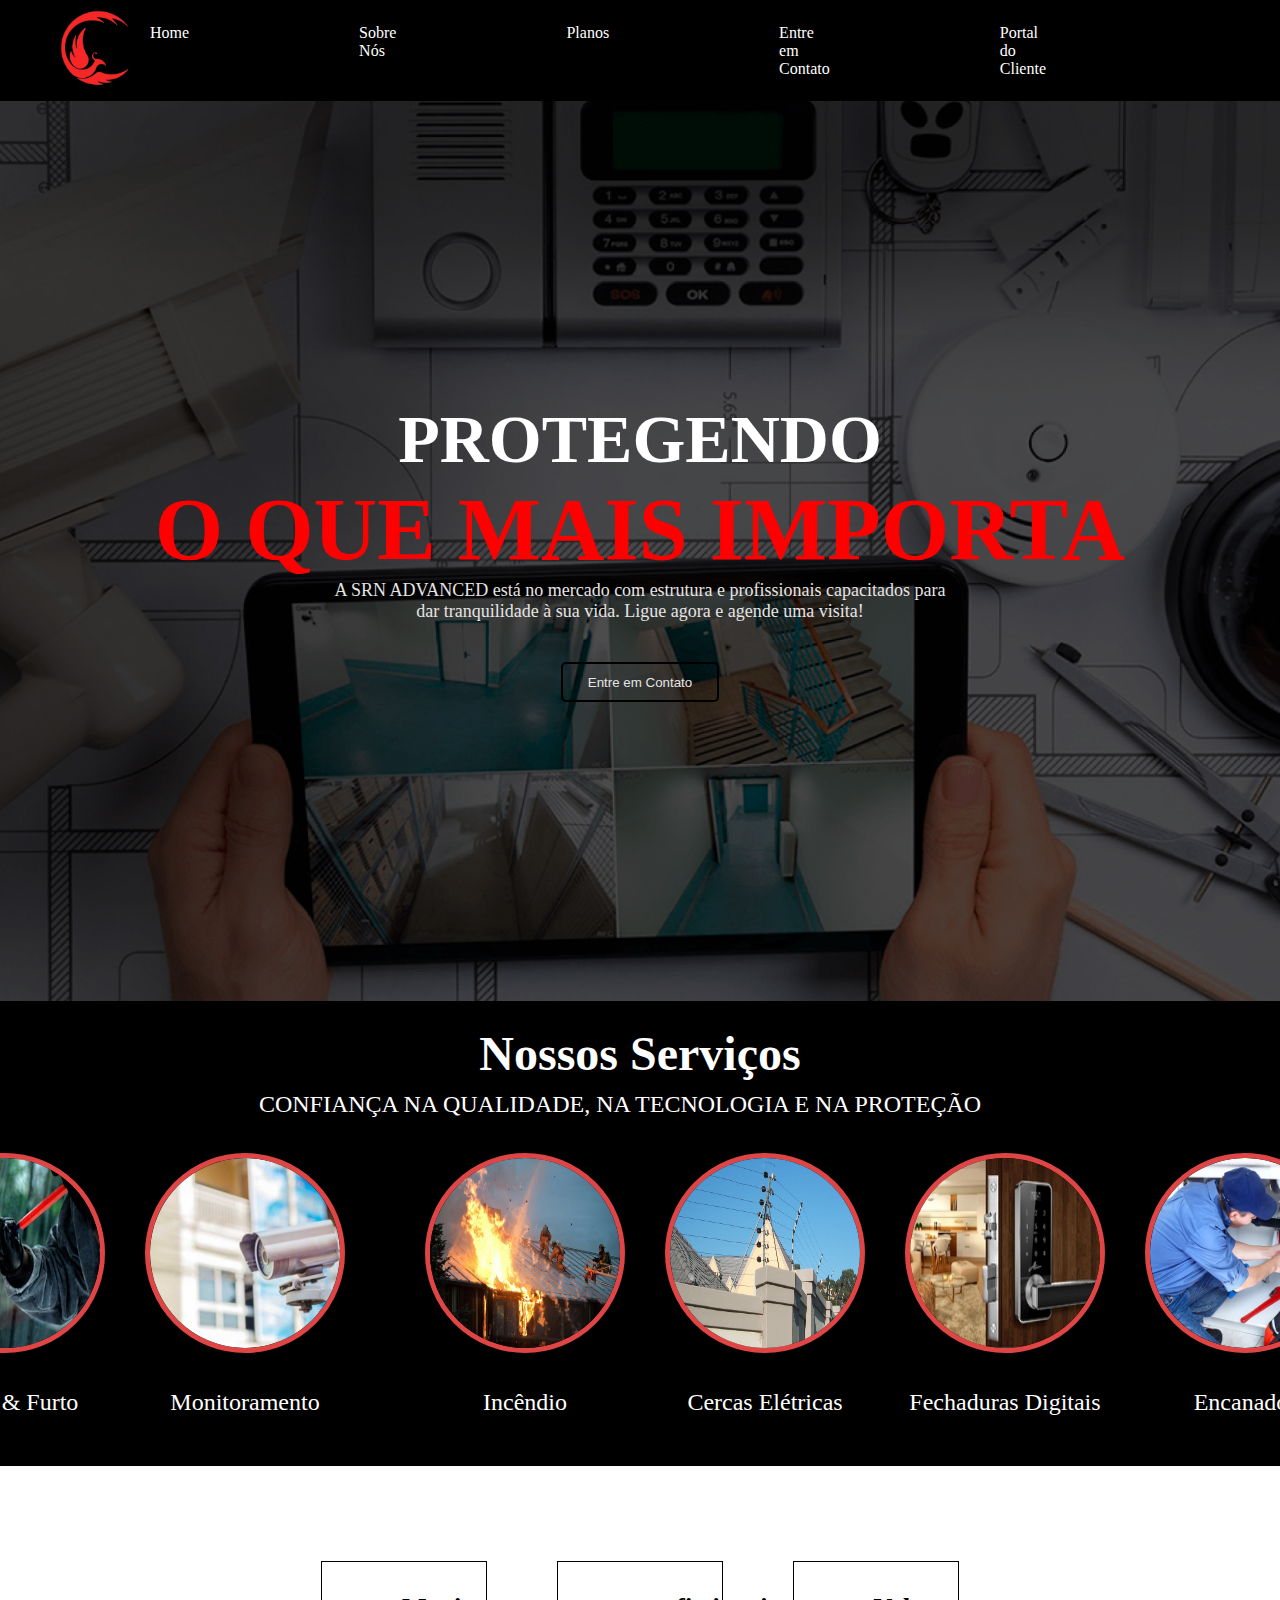
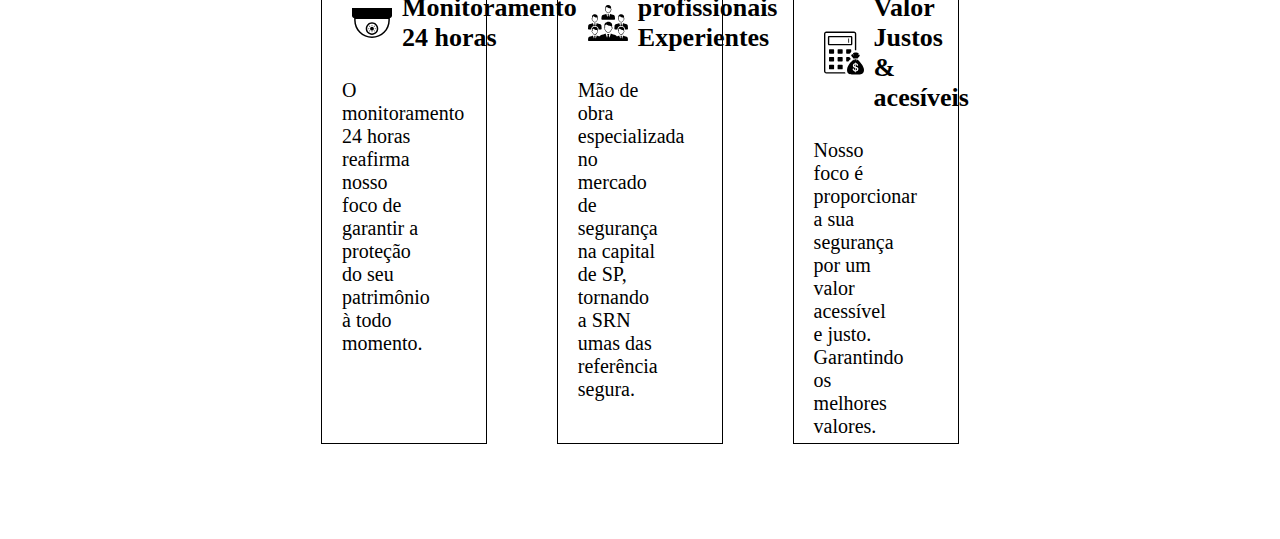
<file: SRN-seguro-residencial/Nova pasta/home/index.html>
<!DOCTYPE html>
<html lang="en">
<head>
    <meta charset="UTF-8">
    <meta name="viewport" content="width=device-width, initial-scale=1.0">
    <title>HOME</title>
    <link rel="stylesheet" href="style.css">
    <link rel="import" href="../components/header/index.html">
</head>
<body>

    <header>
        <div class="logo"> <img src="../assets/fundo1.png"></div>
        <div class="xx">
            <div class="tex1"> <a href="../home/index.html">Home</a></div>
            <div class="tex1"><a href="../About Us/index.html">Sobre Nós</a></div>
            <div class="tex1"><a href="../Plans/index.html">Planos</a></div>
            <div class="tex1"><a href="../Contact us/index.html">Entre em Contato</a></div>
            <div class="tex1"><a href="../login/index.html">Portal do Cliente</a></div>
        </div>
    </header>   


    <div class="container-home">
       <h1>PROTEGENDO</h1>
       <h2>O QUE MAIS IMPORTA</h2>
       <span> A SRN ADVANCED está no mercado com estrutura e profissionais capacitados para <br> dar tranquilidade à sua vida. Ligue agora e agende uma visita!</span>
       <button> Entre em Contato</button>
    </div>

    <div class="one-range">
        <div class="box-line"><h4>Nossos Serviços</h4><span>CONFIANÇA NA QUALIDADE, NA TECNOLOGIA E NA PROTEÇÃO</span></div>
        <div class="all-box">
        <div class="one-box">
            <img src="../assets/furto.jpg">
            <div class="title-box">Roubo & Furto</div>
        </div>
        <div class="one-box">
            <img src="../assets/cameras.jpg">
            <div class="title-box">Monitoramento</div>
        </div>
        <div class="one-box">
            <img src="../assets/fire.jpg">
            <div class="title-box">Incêndio</div>
        </div>
        <div class="one-box">
            <img src="../assets/cerca5.jpg">
            <div class="title-box">Cercas Elétricas</div>
        </div>
        <div class="one-box">
            <img src="../assets/fechadura-digital.jpg">
            <div class="title-box">Fechaduras Digitais</div>
        </div>
        <div class="one-box">
            <img src="../assets/encanador.webp">
            <div class="title-box">Encanador</div>
        </div>
        </div>        
    </div>
    <div class="secund-range">
        <div class="secund-box">
            <div class="secund-header">
                <img src="../assets/camera-icon.svg">
                <h3>Monitoramento 24 horas</h3>
            </div>
            <div class="description">O monitoramento 24 horas reafirma nosso foco de garantir a proteção do seu patrimônio à todo momento.</div>
        </div>

        <div class="secund-box">
            <div class="secund-header">
                <img src="../assets/crowd.svg">
                <h3>profissionais Experientes</h3>
            </div>
            <div class="description">Mão de obra especializada no mercado de segurança na capital de SP, tornando a SRN umas das referência segura.</div>
        </div>

        <div class="secund-box">
            <div class="secund-header">
                <img src="../assets/calculator.svg" >
                <h3>Valor Justos & acesíveis </h3>
            </div>
            <div class="description">Nosso foco é proporcionar a sua segurança por um valor acessível e justo. Garantindo os melhores valores. </div>
        </div>
    </div>
</body>
</html>
</file>
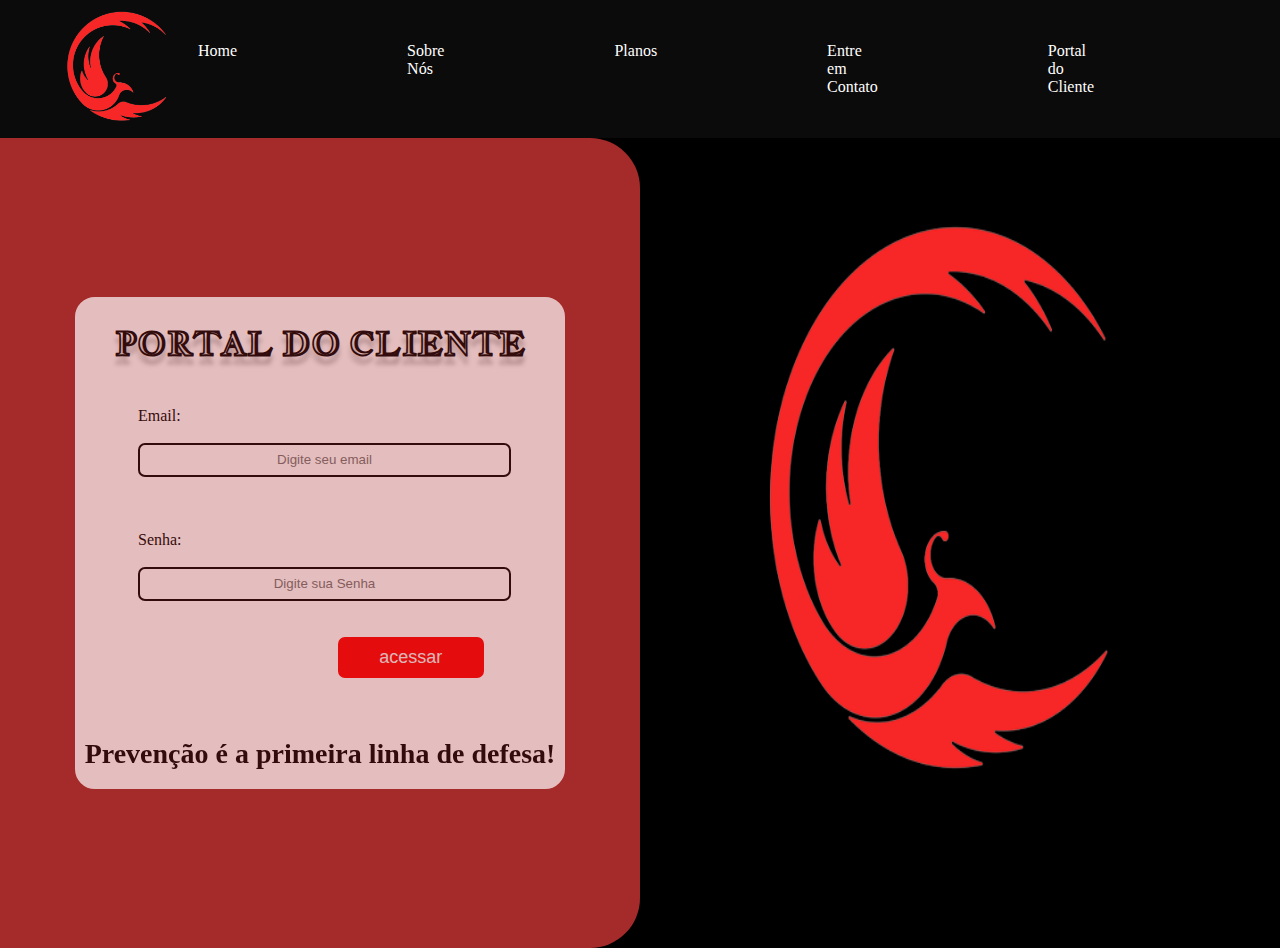
<file: SRN-seguro-residencial/Nova pasta/login/index.html>
<!DOCTYPE html>
<html lang="pt-br">
<head>
    <meta charset="UTF-8">
    <meta name="viewport" content="width=device-width, initial-scale=1.0">
    <title>Portal do Cliente</title>
    <link rel="stylesheet" href="style.css">
</head>
<body>
    <header>
        <div class="logo"> <img src="../assets/fundo1.png"></div>
        <div class="xx">
            <div class="tex1"> <a href="../home/index.html">Home</a></div>
            <div class="tex1"><a href="../About Us/index.html">Sobre Nós</a></div>
            <div class="tex1"><a href="../Plans/index.html">Planos</a></div>
            <div class="tex1"><a href="../Contact us/index.html">Entre em Contato</a></div>
            <div class="tex1"><a href="../login/index.html">Portal do Cliente</a></div>
        </div>
    </header> 
    
    <div class="container">
        <div class="box1">
            <div class="box-form">
                <h1>PORTAL DO CLIENTE</h1>
                <form name="form" method="post">
                    <label for="email">Email:</label> <br>
                    <input type="email" name="email" id="email" placeholder="Digite seu email"  required> <br><br><br>
                    <label for="senha">Senha:</label> <br>
                    <input type="password" name="senha" id="senha" placeholder="Digite sua Senha" required> <br><br>
                    <input type="submit" name="acessar" id="acessar" value="acessar" onclick="">
                </form>
                <div id="slider">
                    <div class="selected">Prevenção é a primeira linha de defesa!</div>
                    <div>Você confia na segurança da sua casa?</div>
                    <div>Investir em segurança é ter qualidade de vida!</div>
                    <div>Antes prevenção que prejuizo!</div>
                </div>
            </div>
        </div>
        <div class="box2"> <img src="../assets/fundo1.png" alt="logo da empresa"></div>
    </div>
    <script src="./script.js"></script>
</body>
</html>
</file>
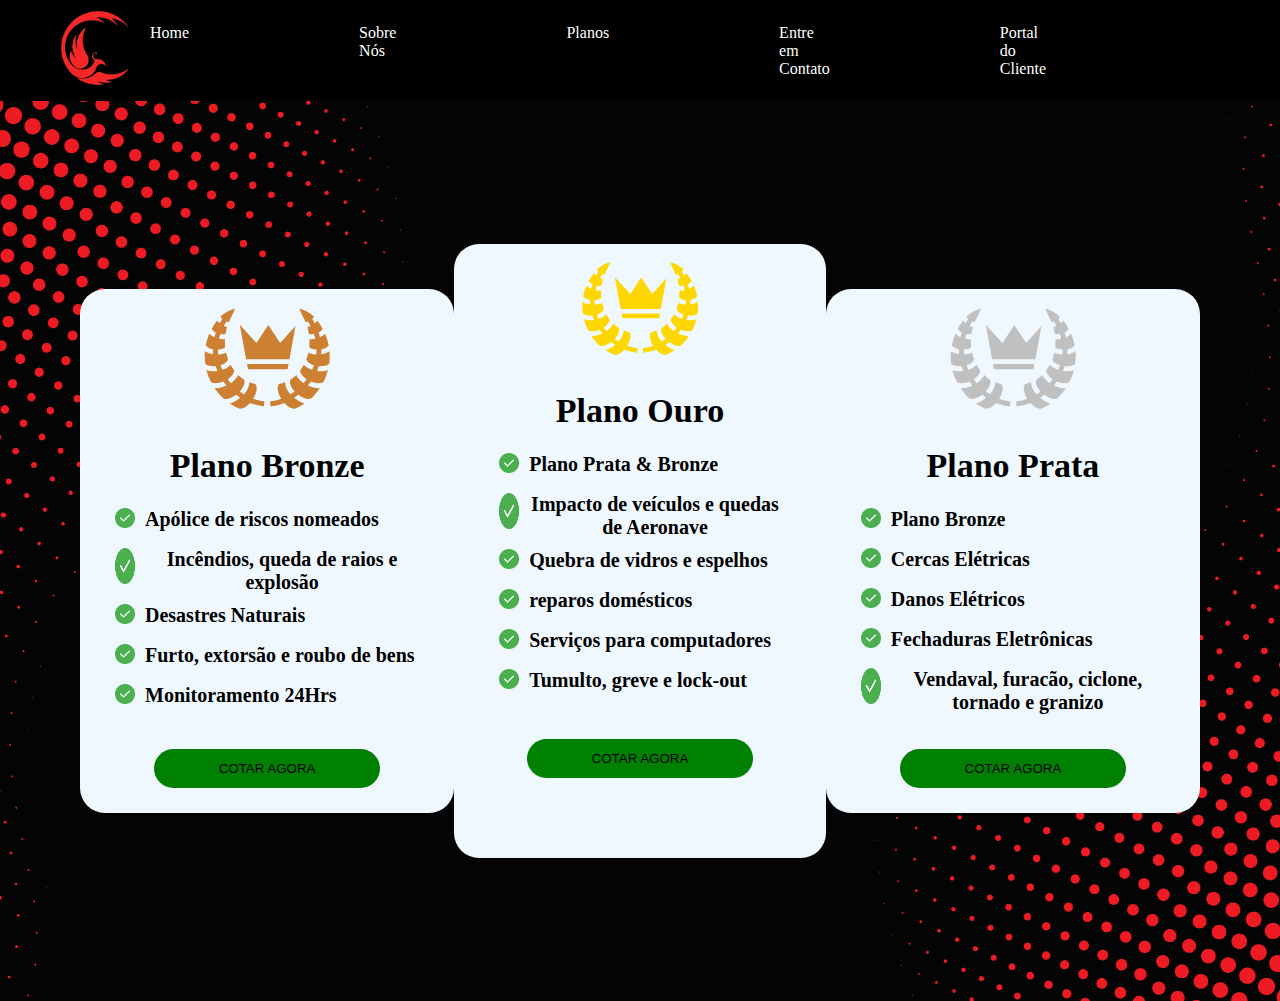
<file: SRN-seguro-residencial/Nova pasta/Plans/index.html>
<!DOCTYPE html>
<html lang="pt-br">
<head>
    <meta charset="UTF-8">
    <meta http-equiv="X-UA-Compatible" content="IE=edge">
    <meta name="viewport" content="width=device-width, initial-scale=1.0">
    <title>Nossos Planos</title>
    <link rel="stylesheet" href="style.css">
</head>
<body>
    <header>
        <div class="logo"> <img src="../assets/fundo1.png"></div>
        <div class="xx">
            <div class="tex1"> <a href="../home/index.html">Home</a></div>
            <div class="tex1"><a href="../About Us/index.html">Sobre Nós</a></div>
            <div class="tex1"><a href="../Plans/index.html">Planos</a></div>
            <div class="tex1"><a href="../Contact us/index.html">Entre em Contato</a></div>
            <div class="tex1"><a href="../login/index.html">Portal do Cliente</a></div>
        </div>
    </header> 

    <div class="container-plans">
        <div class="boxs-plans">
            <img src="../assets/bronze.svg">
            <div class="fil-box">
                <h1>Plano Bronze</h1>
                <div class="boxs-texts">
                    <div class="minis-box"><img src="../assets/correto.png" alt="Simbolo de correto"> <span> Apólice de riscos nomeados</span></div>
                    <div class="minis-box"><img src="../assets/correto.png" alt="Simbolo de correto"> <span> Incêndios, queda de raios e explosão </span></div>
                    <div class="minis-box"><img src="../assets/correto.png" alt="Simbolo de correto"> <span> Desastres Naturais</span></div>
                    <div class="minis-box"><img src="../assets/correto.png" alt="Simbolo de correto"><span> Furto, extorsão e roubo de bens </span></div>
                    <div class="minis-box"><img src="../assets/correto.png" alt="Simbolo de correto"> <span> Monitoramento 24Hrs</span></div>
                    <button>COTAR AGORA</button>
                </div>
            </div>
        </div>

        <div class="boxs-plans2">
            <img src="../assets/ouro.svg">
            <div class="fil-box">
                <h1>Plano Ouro</h1>
                <div class="boxs-texts">
                    <div class="minis-box"><img src="../assets/correto.png" alt="Simbolo de correto"> <span> Plano Prata & Bronze </span></div>
                    <div class="minis-box"><img src="../assets/correto.png" alt="Simbolo de correto"> <span> Impacto de veículos e quedas de Aeronave </span></div>
                    <div class="minis-box"><img src="../assets/correto.png" alt="Simbolo de correto"> <span> Quebra de vidros e espelhos</span></div>
                    <div class="minis-box"><img src="../assets/correto.png" alt="Simbolo de correto"> <span> reparos domésticos</span></div>
                    <div class="minis-box"><img src="../assets/correto.png" alt="Simbolo de correto"> <span> Serviços para computadores</span></div>
                    <div class="minis-box"><img src="../assets/correto.png" alt="Simbolo de correto"> <span> Tumulto, greve e lock-out</span></div>
                    <button>COTAR AGORA</button>
                </div>
            </div>
        </div>

        <div class="boxs-plans">
            <img src="../assets/prata.svg">
            <div class="fil-box">
                <h1>Plano Prata</h1>
                <div class="boxs-texts">
                    <div class="minis-box"><img src="../assets/correto.png" alt="Simbolo de correto"> <span> Plano Bronze </span></div>
                    <div class="minis-box"><img src="../assets/correto.png" alt="Simbolo de correto"> <span> Cercas Elétricas  </span></div>
                    <div class="minis-box"><img src="../assets/correto.png" alt="Simbolo de correto"> <span> Danos Elétricos</span></div>
                    <div class="minis-box"><img src="../assets/correto.png" alt="Simbolo de correto"> <span> Fechaduras Eletrônicas </span></div>
                    <div class="minis-box"><img src="../assets/correto.png" alt="Simbolo de correto"> <span> Vendaval, furacão, ciclone, tornado e granizo </span></div>                   
                    <button>COTAR AGORA</button>
                </div>
            </div>
        </div>
    </div>
</body>
</html>
</file>
<file: Nova pasta/About Us/style.css>
* {
    box-sizing: border-box;
}
body {
    margin: 0px;
    background-color: black;
    color: white;
}

a {
    text-decoration: none;
    color: white;
}
header {
    display: flex;
    justify-content: space-between;
    align-items: center;
    background-color: black;
    width: 100%;
    
}

.logo img {
   padding: 10px 0px 10px 48px;
    width: 150px;
}

.xx {
display: flex;
justify-content: center;
padding-right: 12%;
}

.tex1 {
    color: rgb(255, 255, 255);
    margin-right: 170px;
    cursor: pointer;

}

a:hover {
    color: red;
    font-size: 18px;
}




.box-about {
    background-color: rgb(29, 28, 28);
    display: flex;
    justify-content: space-between;

    > img {
        padding: 15px 0px;
        height: 40em;
        width: 100%;

    }
}

.text-box {
    padding: 0px 80px 30px 50px;
    font-size: 24px;
    text-align: justify;
    line-height: 2em;
   
}
.box-about img {
    width: 140em;
    }


h1 {
    text-align: center;
}


#slider img {
    width: 100%;
    height: 40em;
}


#slider > div {
    transition: opacity 800ms;
    display: none;
}

#slider div.selected {    
    position: relative;
    opacity: 1;
    display: flex;
    justify-content: center;

    > span {
        position: absolute;
        top: 6em;
        margin-left: 1em;
        padding-right: 1em;
        text-align: center;
        font-size: 44px;
        font-weight: 900;
        color: whitesmoke;
        line-height: 90px;

    }



}

h2 {
    position: absolute;
    top: .2em;
    color: brown;
    font-size: 5em;
}






footer {
    display: flex;
    justify-content: space-between;
    align-items: center;
    background-color: rgb(14, 13, 13);
    color: white;
    padding: 10px 45px;

    font-size: 20px;
}

.log-footer img {
    width: 270px;
    padding: 10px 10px;
}

.end  {
    margin: 45px 0px 5px 0px;
}
.box-footer button {
    background-color: transparent;
    color: #e6e4e4;
    border-radius: 5px;
    border: 1px solid white;
    font-size: 24px;
    padding: 10px 100px !important;
    cursor: pointer;
}

.box-footer button:hover{
    background-color: red;
    color: #ffffff;
    border-color: black;
    box-shadow: 2x 2px salmon;
}
.sociais {
    align-items: center;
    text-align: center;
}
.sociais > div {
    margin-bottom: 10px;
}
.log-soc img {
    width: 35px;
    margin-right: 15px;
}
</file>
<file: Nova pasta/home/style.css>
* {
    box-sizing: border-box;
    font-family: Arial, Helvetica, sans-serif;
}
body {
    margin: 0px;
}

a {
    text-decoration: none;
    color: white;
}
header {
    display: flex;
    justify-content: space-between;
    align-items: center;
    background-color: black;
    width: 100%;
    
}

.logo img {
   padding: 10px 0px 10px 48px;
    width: 150px;
}

.xx {
display: flex;
justify-content: center;
padding-right: 12%;
}

.tex1 {
    color: rgb(255, 255, 255);
    margin-right: 170px;
    cursor: pointer;

}

a:hover {
    color: red;
    font-size: 18px;
}






.container-home {
    display: flex;
    flex-direction: column;
    background-image: url("../assets/banner.jpg");
    width: 100%;
    height: 100vh;
  
    background-repeat: no-repeat;
    background-position: center;
    background-size: cover;

    align-items: center;
    text-align: center;
    justify-content: center;


}
a:hover{
    color: white;
}

h1 {
    color: #ffffff; 
    font-family: "monumentextended-regular.otf";
    font-size: 68px;
    margin: 0px;

}
h2 {
    color: #ff0000;  
    font-size: 88px;
    margin: 0px;
}

h3 {
    font-size: 26px;
}

h4 {
    color: white;
    font-size: 48px;
    margin: 10px 0px;
    padding: 0px;
}

span {
    color: #e6e4e4; 
    font-family: "monumentextended-regular.otf";
    font-size: 18px;
}

.container-home button {
    background-color: transparent;
    color: #e6e4e4;
    border-radius: 5px;
    border: 2px solid red;

    width: 15%;
    height: 45px;
    padding: 0px 25px;
    margin-top: 40px;
    
    cursor: pointer;   
    transition: opacity 800ms;

    font-size: 18px;
}

button:hover {
    background-color: red;
    color: #ffffff;
    border-color: black;
    box-shadow: 2x 2px salmon;

}
.one-range {
    display: flex;
    flex-direction: column;
    align-items: center;

    background-color: black;
}
.box-line {
    display: flex;
    flex-direction: column;
    align-items: center;
    text-align: center;

    padding: 15px 0px;
}

.all-box {
    display: flex;
    justify-content: space-between;
    text-align: center;
    padding: 20px 0px 50px 50px;
}

.one-box img {
    width: 200px;
    height: 200px;
    border-radius: 50%;
    border: 5px solid rgb(223, 69, 69);
    margin-bottom: 30px;
    margin-right: 40px;
    text-align: center;
}

.one-range  :nth-child(2) {
    font-size: 24px;
    color: rgb(255, 255, 255);
    margin-right: 40px;
}

.secund-range {
    display: flex;
    justify-content: space-between;
    background-color: #f82c2c;
    padding: 90px 320px;
}

.secund-box {
    border: 1px solid white;
    border-radius: 20px;
    margin: 5px 1px;
    padding: 35px 20px;
    background-color: #e6e4e4;
    width: 30%;
}

.secund-header {
    display: flex;
    flex-direction: row;

}

.secund-header img {
    color: #ff0000;
    text-align: center;
    width: 60px;
    padding: 10px;
}
.description {
    font-family:'Lucida Sans', 'Lucida Sans Regular', 'Lucida Grande', 'Lucida Sans Unicode', Geneva, Verdana, sans-serif;
    text-align: justify;
    padding-right: 40px;
    font-size: 20px;
}







footer {
    display: flex;
    justify-content: space-between;
    align-items: center;
    background-color: rgb(14, 13, 13);
    color: white;
    padding: 10px 45px;

    font-size: 20px;
}

.log-footer img {
    width: 270px;
    padding: 10px 10px;
}

.end  {
    margin: 45px 0px 5px 0px;
}
.box-footer button {
    background-color: transparent;
    color: #e6e4e4;
    border-radius: 5px;
    border: 1px solid white;
    font-size: 24px;
    padding: 10px 100px !important;
    cursor: pointer;
}

.box-footer button:hover{
    background-color: red;
    color: #ffffff;
    border-color: black;
    box-shadow: 2x 2px salmon;
}
.sociais {
    align-items: center;
    text-align: center;
}
.sociais > div {
    margin-bottom: 10px;
}
.log-soc img {
    width: 35px;
    margin-right: 15px;
}
</file>
<file: Nova pasta/login/style.css>
@import url('https://fonts.googleapis.com/css2?family=Jacques+Francois+Shadow&display=swap');
body {
    margin: 0px;
    display: flexbox;
}

.container {
    display: flex;
    flex-direction: row;
}
.box1 {
    display: flex;
    background-color: brown;
    width: 50vw;
    align-items: center;

}

.box2 {
    background-color: black;
    width: 50vw;
    height: 100vh;
}

form {
    padding: 20px 60px;
}

h1 {
    font-family: 'Jacques Francois Shadow';
}
h1, h2 {
    text-align: center;
    text-shadow: 0px 8px 4px rgba(0, 0, 0, 0.25);
}
.box-form {
    display: flex;
    flex-direction: column;
    border-style: solid;
    border-color: #FFFFFF;
    background-color: #FFFFFF;
    border-radius: 20px;
    opacity: 70%;
    width: 100%;
    height: 60%;
    margin: 0px 75px;

}

#email, #senha {
    width: 100%;
    height: 25px;
    padding: 2.5px;
    border: solid 2px;
    border-radius: 7px;
    margin-top: 2px;
}
input {
    padding: 10px;
    text-align: center;
}
#acessar {
    margin: 20px 140pt;
    padding: 10px 40px;
    border-radius: 7px;
    font-size: 18px;
}

#acessar:hover {
    cursor: pointer;
    background-color: red;
    color: whitesmoke;
}
</file>
<file: Nova pasta/Plans/style.css>
* {
        box-sizing: border-box;
    }

    body {
        margin: 0px;
        display: flexbox;
        }


        a {
            text-decoration: none;
            color: white;
        }
        header {
            display: flex;
            justify-content: space-between;
            align-items: center;
            background-color: black;
            width: 100%;
            
        }
        
        .logo img {
           padding: 10px 0px 10px 48px;
            width: 150px;
        }
        
        .xx {
        display: flex;
        justify-content: center;
        padding-right: 12%;
        }
        
        .tex1 {
            color: rgb(255, 255, 255);
            margin-right: 170px;
            cursor: pointer;
        
        }
        
        a:hover {
            color: red;
            font-size: 18px;
        }

        


    h1 {
        text-align: center;
        font-size: 34px;
    }
    span {
        font-size: 20px;
        font-weight: bold;
    }
    
    button {
        padding: 12px 40px;
        width: 17em;
        align-items: center;
        margin: 25px 0px;

        border: green;
        border-radius: 20px;
        background-color: green;
        cursor: pointer;
    }

    button:hover {
        color: aliceblue;
        background-color: rgb(23, 119, 23);

    }
    
    .container-plans    {

        background-image: url("../assets/red_wavy_halftone_background.jpg");
        width: 100%;
        height: 100vh;
        margin: -0px;
        background-repeat: no-repeat;
        background-position: center;
        background-size: cover;
        display: flex;
        justify-content: space-between;
        align-items: center;
        text-align: center;
        padding: 0em 5em;
    }

    .boxs-plans2 {
        display: flex;
        flex-direction: column;
        background-color: aliceblue;
        color: black;
        width: 31.2em;
        padding: 0px 45px;
        border-radius: 25px;
    }

    .boxs-plans2 button {
        margin: 30px 0px  80px 0px !important;
    }
    
    .boxs-plans {
        display: flex;
        flex-direction: column;
        background-color: aliceblue;
        color: black;
        width: 32em;
        padding: 0px 35px;
        border-radius: 25px;

    }
    .minis-box {
        display: flex;
        flex-direction: row;
        text-align: center;
        padding-bottom: 10px;
    }
    .minis-box img {
        width: 20px;
        margin: 0px 10px 10px 0px;
    }








    



footer {
    display: flex;
    justify-content: space-between;
    align-items: center;
    background-color: rgb(14, 13, 13);
    color: white;
    padding: 10px 45px;

    font-size: 20px;
}

.log-footer img {
    width: 270px;
    padding: 10px 10px;
}

.end  {
    margin: 45px 0px 5px 0px;
}
.box-footer button {
    background-color: transparent;
    color: #e6e4e4;
    border-radius: 5px;
    border: 1px solid white;
    font-size: 24px;
    padding: 10px 100px !important;
    cursor: pointer;
}

.box-footer button:hover{
    background-color: red;
    color: #ffffff;
    border-color: black;
    box-shadow: 2x 2px salmon;
}
.sociais {
    align-items: center;
    text-align: center;
}
.sociais > div {
    margin-bottom: 10px;
}
.log-soc img {
    width: 35px;
    margin-right: 15px;
}
</file>
<file: Nova pasta/components/fooder/style.css>
body {
    margin: 0px;
    display: block;
}

footer {
    display: flex;
    justify-content: space-between;
    align-items: center;
    background-color: black;
    color: white;
    padding: 10px 45px;

    font-size: 20px;
}

.log-footer img {
    width: 270px;
    padding: 10px 10px;
}

.box-footer button {
    background-color: transparent;
    color: #e6e4e4;
    border-radius: 5px;
    border: 1px solid white;
    font-size: 24px;
    padding: 10px 100px;
}
.sociais {
    align-items: center;
    text-align: center;
}
.sociais > div {
    margin-bottom: 10px;
}
.log-soc img {
    width: 35px;
    margin-right: 15px;
}
</file>
<file: Nova pasta/components/header/style.css>
body {
    margin: 0px;
    display: flexbox;
}

header {
    display: flex;
    justify-content: space-between;
    align-items: center;
    background-color: black;
    width: 100vw;
    
}

.logo img {
   padding: 10px 0px 10px 48px;
    width: 120px;
}

.xx {
display: flex;
justify-content: center;
padding-right: 12%;
}

.tex1 {
    color: rgb(255, 255, 255);
    margin-right: 170px;
    cursor: pointer;

}

.tex1:hover {
    color: red;
    font-size: 18px;
}
</file>
<file: SRN-seguro-residencial/Nova pasta/About Us/style.css>
* {
    box-sizing: border-box;
}
body {
    margin: 0px;
    background-color: black;
    color: white;
}

a {
    text-decoration: none;
    color: white;
}
header {
    display: flex;
    justify-content: space-between;
    align-items: center;
    background-color: black;
    width: 100%;
    
}

.logo img {
   padding: 10px 0px 10px 48px;
    width: 150px;
}

.xx {
display: flex;
justify-content: center;
padding-right: 12%;
}

.tex1 {
    color: rgb(255, 255, 255);
    margin-right: 170px;
    cursor: pointer;

}

a:hover {
    color: red;
    font-size: 18px;
}




.box-about {
    background-color: rgb(29, 28, 28);
    display: flex;
    justify-content: space-between;

    > img {
        padding: 15px 0px;
        height: 40em;
        width: 100%;

    }
}

.text-box {
    padding: 0px 80px 30px 50px;
    font-size: 24px;
    text-align: justify;
    line-height: 2em;
   
}
.box-about img {
    width: 190em;
    }


h1 {
    text-align: center;
}


#slider img {
    width: 100%;
    height: 40em;
}


#slider > div {
    transition: opacity 800ms;
    display: none;
}

#slider div.selected {    
    position: relative;
    opacity: 1;
    display: flex;
    justify-content: center;

    > span {
        position: absolute;
        top: 6em;
        margin-left: 1em;
        padding-right: 1em;
        text-align: center;
        font-size: 44px;
        font-weight: 900;
        color: whitesmoke;
        line-height: 90px;

    }



}

h2 {
    position: absolute;
    top: .2em;
    color: brown;
    font-size: 5em;
}
</file>
<file: SRN-seguro-residencial/Nova pasta/home/style.css>
* {
    box-sizing: border-box;
}
body {
    margin: 0px;
}

a {
    text-decoration: none;
    color: white;
}
header {
    display: flex;
    justify-content: space-between;
    align-items: center;
    background-color: black;
    width: 100%;
    
}

.logo img {
   padding: 10px 0px 10px 48px;
    width: 150px;
}

.xx {
display: flex;
justify-content: center;
padding-right: 12%;
}

.tex1 {
    color: rgb(255, 255, 255);
    margin-right: 170px;
    cursor: pointer;

}

a:hover {
    color: red;
    font-size: 18px;
}






.container-home {
    display: flex;
    flex-direction: column;
    background-image: url("../assets/banner.jpg");
    width: 100%;
    height: 100vh;
  
    background-repeat: no-repeat;
    background-position: center;
    background-size: cover;

    align-items: center;
    text-align: center;
    justify-content: center;

}

h1 {
    color: #ffffff; 
    font-family: "monumentextended-regular.otf";
    font-size: 68px;
    margin: 0px;

}
h2 {
    color: #ff0000;  
    font-size: 88px;
    margin: 0px;
}

h3 {
    font-size: 26px;
}

h4 {
    color: white;
    font-size: 48px;
    margin: 10px 0px;
    padding: 0px;
}

span {
    color: #e6e4e4; 
    font-family: "monumentextended-regular.otf";
    font-size: 18px;
}

button {
    background-color: transparent;
    color: #e6e4e4;
    border-radius: 5px;
    border: 2px solid black;

    width: auto;
    height: 40px;
    padding: 0px 25px;
    margin-top: 40px;
    
    cursor: pointer;
    
}

.one-range {
    display: flex;
    flex-direction: column;
    align-items: center;

    background-color: black;
}
.box-line {
    display: flex;
    flex-direction: column;
    align-items: center;
    text-align: center;

    padding: 15px 0px;
}

.all-box {
    display: flex;
    justify-content: space-between;
    text-align: center;
    padding: 20px 0px 50px 50px;
}

.one-box img {
    width: 200px;
    height: 200px;
    border-radius: 50%;
    border: 5px solid rgb(223, 69, 69);
    margin-bottom: 30px;
    margin-right: 40px;
    text-align: center;
}

.one-range  :nth-child(2) {
    font-size: 24px;
    color: rgb(255, 255, 255);
    margin-right: 40px;
}

.secund-range {
    display: flex;
    justify-content: space-between;

    padding: 90px 320px;
}

.secund-box {
    border: 1px solid black;
    margin: 5px 1px;
    padding: 5px 20px;

    width: 26%;
}

.secund-header {
    display: flex;
    flex-direction: row;

}

.secund-header img {
    color: #ff0000;
    width: 60px;
    padding: 10px;
}
.description {
    padding-right: 40px;
    font-size: 20px;
}
</file>
<file: SRN-seguro-residencial/Nova pasta/login/style.css>
@import url('https://fonts.googleapis.com/css2?family=Jacques+Francois+Shadow&display=swap');
body {
    margin: 0px;
    background-color: black;
}

a {
    text-decoration: none;
    color: white;
}
header {
    display: flex;
    justify-content: space-between;
    align-items: center;
    background-color: rgb(12, 11, 11);
    width: 100%;
    
}

.logo img {
   padding: 10px 0px 10px 48px;
    width: 150px;
}

.xx {
display: flex;
justify-content: center;
padding-right: 12%;
}

.tex1 {
    color: rgb(255, 255, 255);
    margin-right: 170px;
    cursor: pointer;

}

a:hover {
    color: red;
    font-size: 18px;
}




.container {
    display: flex;
    flex-direction: row;
}
.box1 {
    display: flex;
    background-color: brown;
    width: 50vw;
    align-items: center;
    border-radius: 0px 50px 50px 0px;

}

.box2 {
    display: flex;
    justify-content: center;

    background-color: black;
    width: 50vw;
    height: 90VH;

    > img {
        
        padding-top: 5em;
        width: 80%;
        height: 70%;
    }

}

form {
    display: flex;
    flex-direction: column;
    justify-content: center;
    padding: 20px 60px;
}

h1 {
    font-family: 'Jacques Francois Shadow';
}
h1, h2 {
    text-align: center;
    text-shadow: 0px 8px 4px rgba(0, 0, 0, 0.25);
}
.box-form {
    display: flex;
    flex-direction: column;
    border-style: solid;
    border-color: #FFFFFF;
    background-color: #FFFFFF;
    border-radius: 20px;
    opacity: 70%;
    width: 100%;
    height: 60%;
    margin: 0px 75px;

}

#email, #senha {
    width: 100%;
    height: 25px;
    padding: 2.5px;
    border: solid 2px;
    border-radius: 7px;
}
input {
    padding: 10px;
    text-align: center;
}
#acessar {
    margin-left: 200px;
    width: 40%;
    padding: 10px 40px;
    border-radius: 7px;
    font-size: 18px;
    border: none;
    background-color: red;
    color: whitesmoke;
}

#acessar:hover {
    cursor: pointer;
    border: none;
    color: black;
}


#slider > div{
    transition: opacity 800ms;
    display: none;
}

#slider div.selected {
    margin-top: 40px;    
    position: relative;
    opacity: 1;
    display: flex;
    justify-content: center;
    font-size: 28px;
    font-weight: 700;
}
</file>
<file: SRN-seguro-residencial/Nova pasta/Plans/style.css>
* {
        box-sizing: border-box;
    }

    body {
        margin: 0px;
        display: flexbox;
        }


        a {
            text-decoration: none;
            color: white;
        }
        header {
            display: flex;
            justify-content: space-between;
            align-items: center;
            background-color: black;
            width: 100%;
            
        }
        
        .logo img {
           padding: 10px 0px 10px 48px;
            width: 150px;
        }
        
        .xx {
        display: flex;
        justify-content: center;
        padding-right: 12%;
        }
        
        .tex1 {
            color: rgb(255, 255, 255);
            margin-right: 170px;
            cursor: pointer;
        
        }
        
        a:hover {
            color: red;
            font-size: 18px;
        }

        


    h1 {
        text-align: center;
        font-size: 34px;
    }
    span {
        font-size: 20px;
        font-weight: bold;
    }
    
    button {
        padding: 12px 40px;
        width: 17em;
        align-items: center;
        margin: 25px 0px;

        border: green;
        border-radius: 20px;
        background-color: green;
        cursor: pointer;
    }

    button:hover {
        color: aliceblue;
        background-color: rgb(23, 119, 23);

    }
    
    .container-plans    {

        background-image: url("../assets/red_wavy_halftone_background.jpg");
        width: 100%;
        height: 100vh;
        margin: -0px;
        background-repeat: no-repeat;
        background-position: center;
        background-size: cover;
        display: flex;
        justify-content: space-between;
        align-items: center;
        text-align: center;
        padding: 0em 5em;
    }

    .boxs-plans2 {
        display: flex;
        flex-direction: column;
        background-color: aliceblue;
        color: black;
        width: 31.2em;
        padding: 0px 45px;
        border-radius: 25px;
    }

    .boxs-plans2 button {
        margin: 30px 0px  80px 0px !important;
    }
    
    .boxs-plans {
        display: flex;
        flex-direction: column;
        background-color: aliceblue;
        color: black;
        width: 32em;
        padding: 0px 35px;
        border-radius: 25px;

    }
    .minis-box {
        display: flex;
        flex-direction: row;
        text-align: center;
        padding-bottom: 10px;
    }
    .minis-box img {
        width: 20px;
        margin: 0px 10px 10px 0px;
    }
</file>
